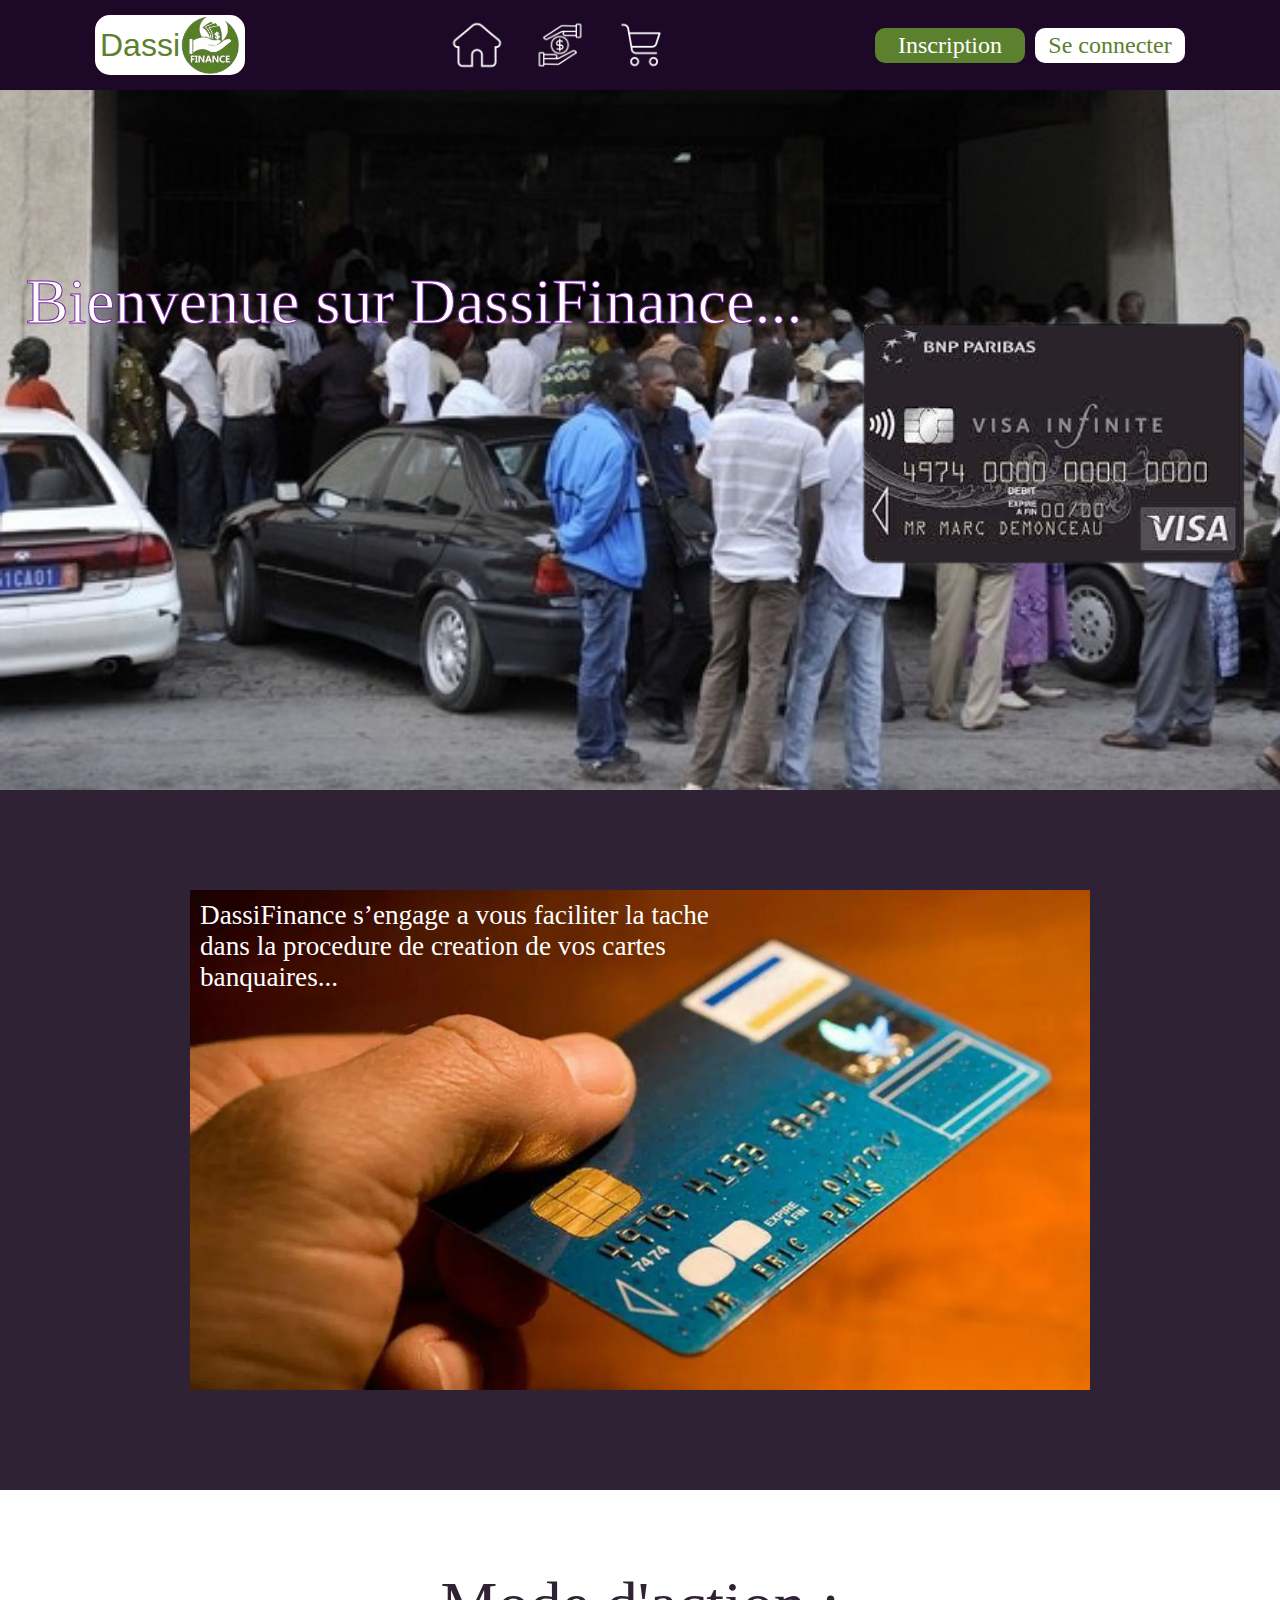
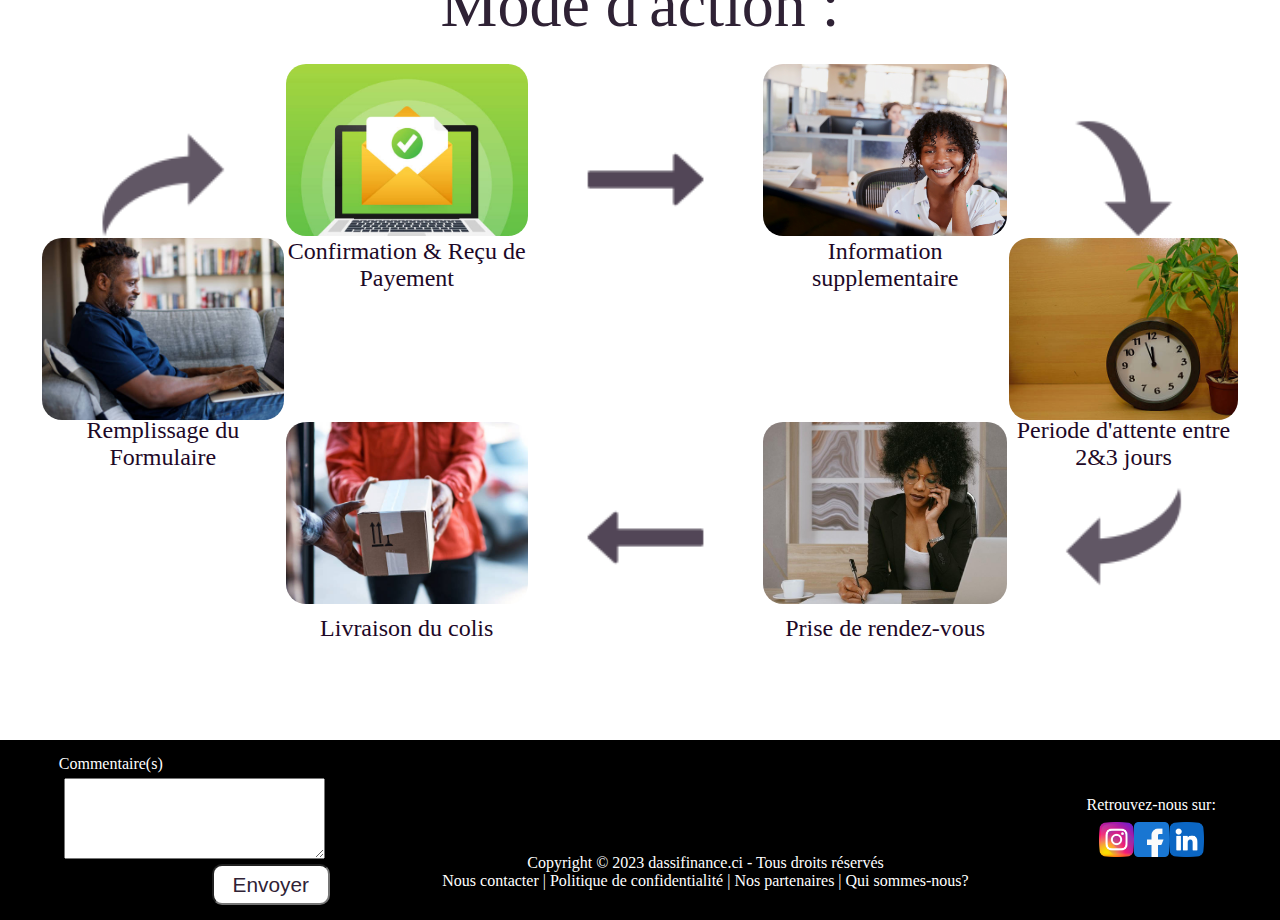
<file: index.html>
<!DOCTYPE html>
<html lang="en">
<head>
    <meta charset="UTF-8">
    <meta name="viewport" content="width=device-width, initial-scale=1.0">
    <link rel="stylesheet" href="./css/style.css">
    <script src="./js/name.js" defer></script>
    <title>Finance</title>
</head>
    <body>
        <header>
            <div class="head_fin">
                <div class="head_fin_namelg">
                    <div class="head_fin_name">Dassi</div>
                    <div class="head_fin_lg"></div>
                </div>
                <nav class="head_fin_menu">
                    <a href="./html/seconnecter.html">
                        <div class="head_fin_acc"></div>
                    </a>
                    <a href="./html/seconnecter.html">
                        <div class="head_fin_trans"></div>
                    </a>
                    <a href="./html/seconnecter.html">
                        <div class="head_fin_pani"></div>
                    </a>
                </nav>
                <div class="head_fin_connex">
                    <div class="head_fin_insc"><a href="./html/inscription.html" style="text-decoration: none; color: white;">Inscription</a></div>
                    <div class="head_fin_secon"><a href="./html/seconnecter.html" style="text-decoration: none; color: #5B812E;">Se connecter</a></div>
                </div>
            </div>
        </header>
        <main>
            <section>
                <div class="corpsgnr1">
                    <div class="corp1_acc">
                        <div class="corp1_acc_txt"><span class="corp1_acc_txt">Bienvenue sur DassiFinance...</span></div>
                        <div class="corp1_acc_imgcrd"></div>
                    </div>
                    <div class="corp2_acc">
                        <div class="corp2_acc_imgcrd">
                            <div class="corp2_acc_txt">DassiFinance s’engage a vous faciliter la tache dans la procedure de creation de vos cartes banquaires...</div>
                        </div>
                    </div>
                </div> 
            </section>
            <section>
                <div class="corpsgnr2">
                    <div class="corp3_acc">
                        <div class="corp3_acc_txt">Mode d'action : </div>
                        <div class="corp3_acc_cont">
                            <table class="corp3_acc_table">
                                <tr class="">
                                    <td class="corp3_acc_imgfldc"></td>
                                    <td class="corp3_acc_imgconfim"><span class="mdtxt1">Confirmation & Reçu de Payement</span></td>
                                    <td class="corp3_acc_imgfld"></td>
                                    <td class="corp3_acc_imginfsupp"><span class="mdtxt2" >Information supplementaire</span></td>
                                    <td class="corp3_acc_imgfldr"></td>
                                </tr>
                                <tr class="">
                                    <td class="corp3_acc_imgform"><span class="mdtxt3" >Remplissage du Formulaire</span></td>
                                    <td class="corp3_acc_img"></td>
                                    <td class="corp3_acc_img"></td>
                                    <td class="corp3_acc_img"></td>
                                    <td class="corp3_acc_imgcharg"><span class="mdtxt4" >Periode d'attente entre 2&3 jours</span></td>
                                </tr>
                                <tr class="">
                                    <td class="corp3_acc_img"></td>
                                    <td class="corp3_acc_imglvr"><span class="mdtxt5">Livraison du colis</span></td>
                                    <td class="corp3_acc_imgflg"></td>
                                    <td class="corp3_acc_imgrdv"><span class="mdtxt6">Prise de rendez-vous</span></td>
                                    <td class="corp3_acc_imgflgr"></td>
                                </tr>
                            </table>
                        </div>
                    </div>
                </div>
            </section>
        </main>
    </body>
    <footer>
        <div class="foot">
            <div class="foot_comm">
                <div class="foot_comm_txt">Commentaire(s)</div>
                <div class="foot_comm_cont">
                    <textarea class="comm_ind" name="" id="" cols="30" rows="5" style="margin: 5px;"></textarea>
                    <input class="comm_txtarea_ind" type="text" name="" value="Envoyer" id="" >
                </div>
            </div>
            <div class="foot_cop">
                <div class="foot_cop_txt1">Copyright © 2023 dassifinance.ci - Tous droits réservés</div>
                <div class="foot_cop_txt2">Nous contacter | Politique de  confidentialité | Nos partenaires | Qui sommes-nous?</div>
            </div>
            <div class="foot_rs">
                <div class="foot_rs_txt">Retrouvez-nous sur:</div>
                <div class="foot_rs_lg">
                    <div class="foot_rs_lg_inst"></div>
                    <div class="foot_rs_lg_fb"></div>
                    <div class="foot_rs_lg_in"></div>
                </div>
            </div>
        </div>
    </footer>
</html>
</file>
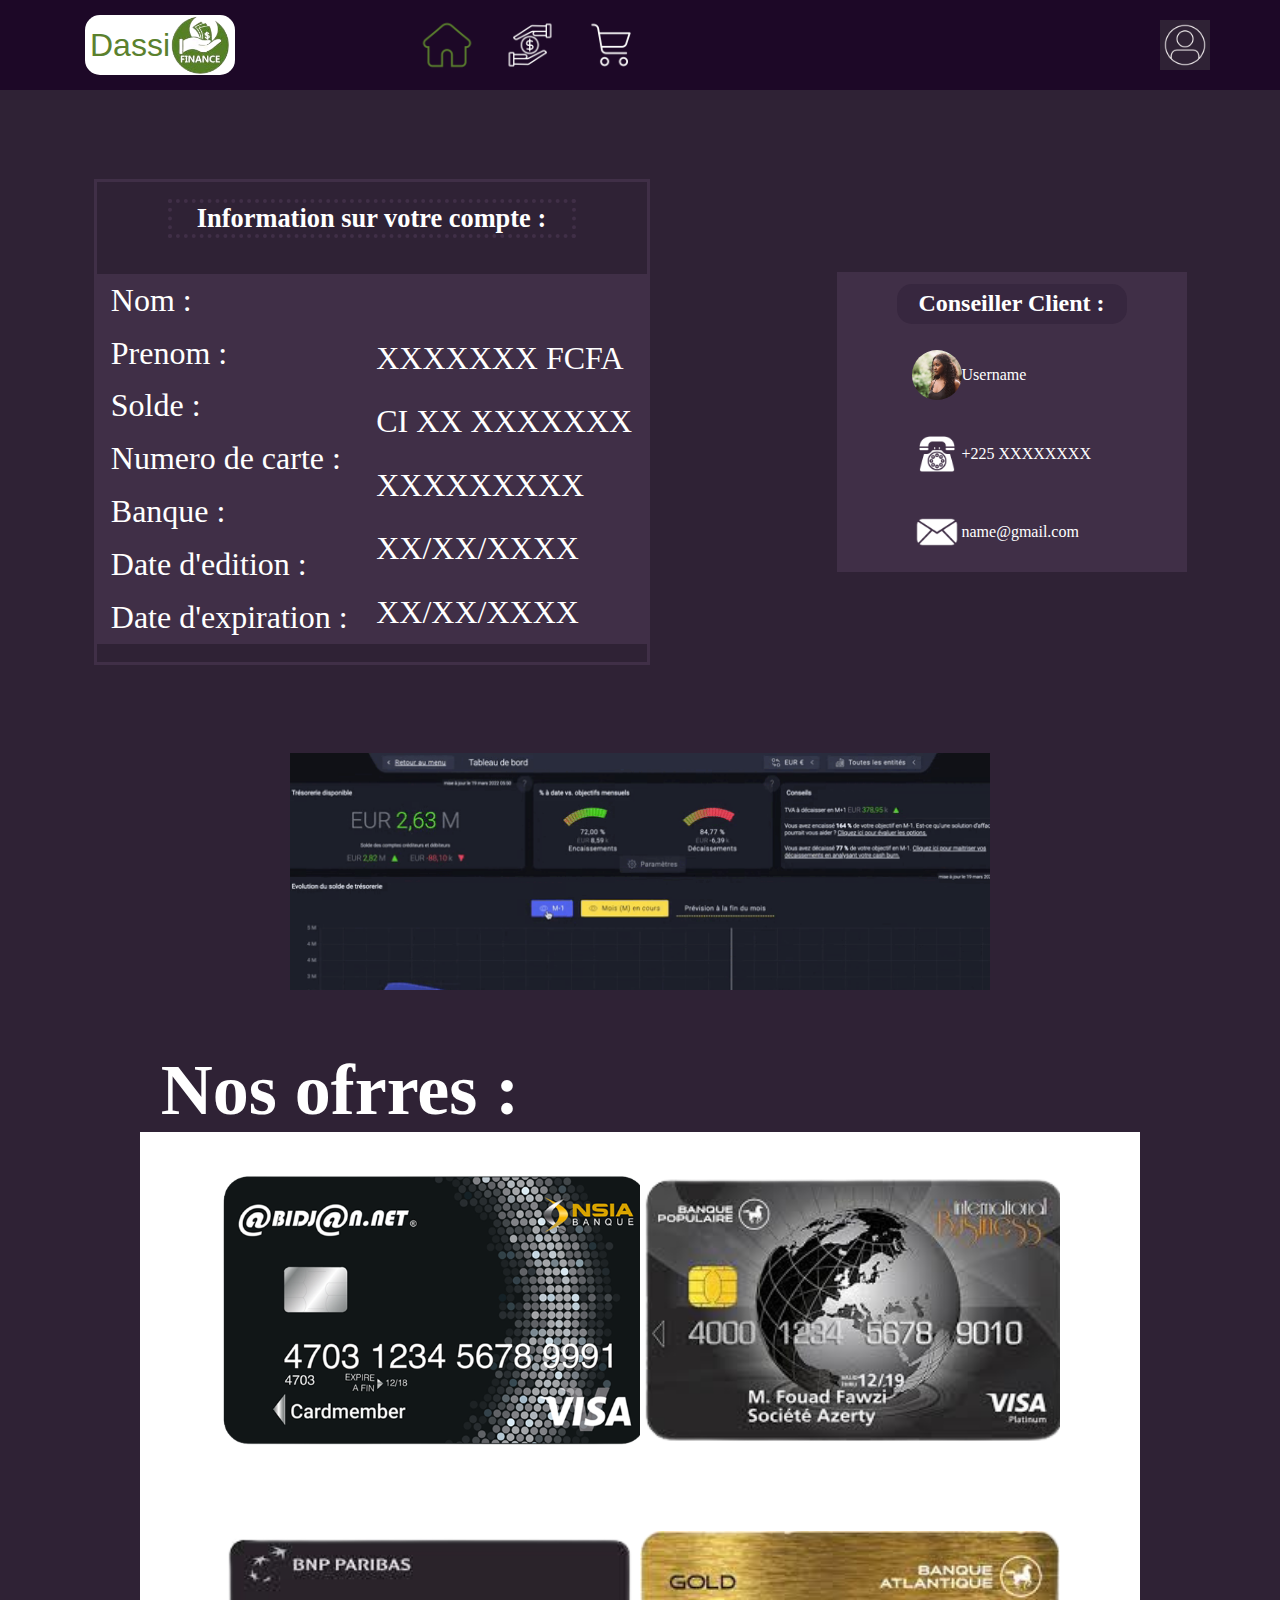
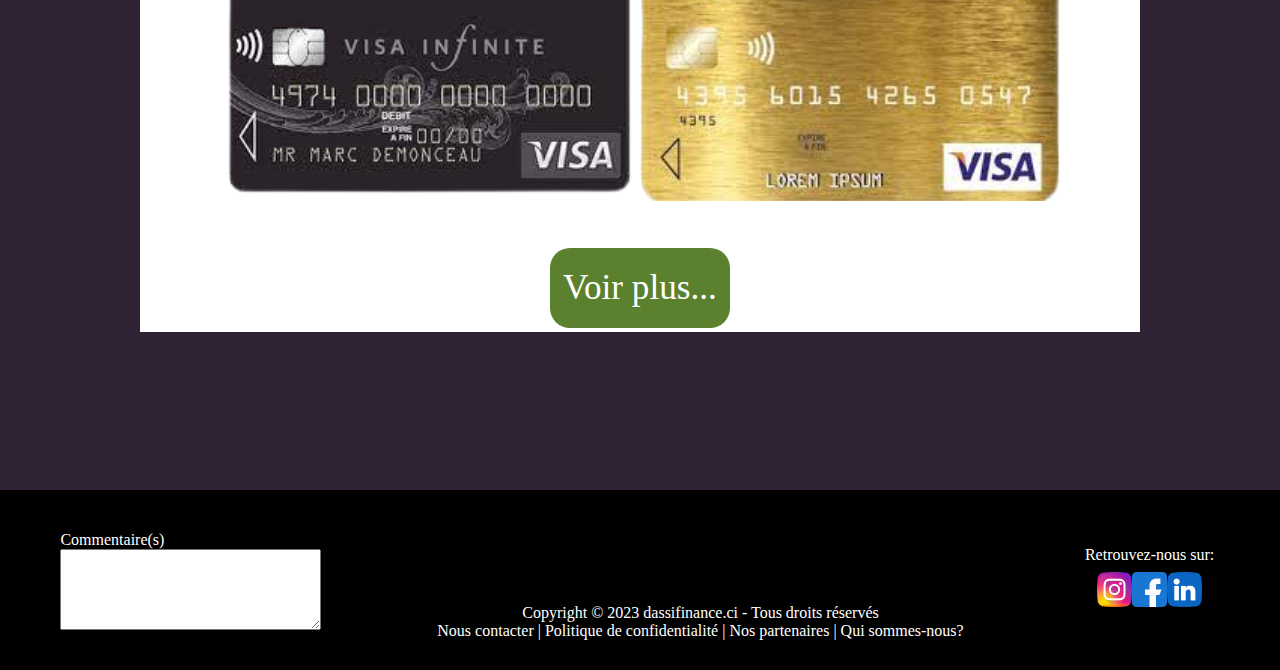
<file: html/accueil.html>
<!DOCTYPE html>
<html lang="en">
<head>
    <meta charset="UTF-8">
    <meta name="viewport" content="width=device-width, initial-scale=1.0">
    <link rel="stylesheet" href="./../css/style.css">
    <script src="./../js/affnom.js" defer></script>
    <title>Accueil</title>
</head>
    <body>
        <header>
            <div class="head_fin">
                <div class="head_fin_namelg">
                    <div class="head_fin_name">Dassi</div>
                    <div class="head_fin_lg"></div>
                </div>
                <nav class="head_fin_menu">
                    <a href="#">
                        <div class="head_fin_accselc"></div>
                    </a>
                    <a href="./transaction.html">
                        <div class="head_fin_trans"></div>
                    </a>
                    <a href="./panier.html">
                        <div class="head_fin_pani"></div>
                    </a>
                </nav>
                <span style="background-color: #2F2235; color: white; height: 50px; width: 50px; background-image: url('./../css/img/utilisateur\ \(1\).png'); background-size: cover; position: relative; left: 335px;"></span>
                <div class="head_fin_connex">
                    
                    <input type="checkbox" name="" id="pro" style="display: none;">
                    <label for="pro" class="nameuser"></label>
                    <div class="nameuser" ></div>
                    <div class="accprof">
                        <!-- <div class="accprof_cont">
                            <div class="accprof_lg_p"></div>
                            <div class="accprof_txtp">Profil</div>
                        </div> -->
                        <div class="accprof_cont">
                            <div class="accprof_lg_d"></div>
                            <a href="./../index.html" style="text-decoration: none; color: white;"><div class="accprof_txtd" >Deconnection</div></a>
                        </div>
                    </div>
                </div>
            </div>
        </header>
        <main class="mnacc" >
            
            <div class="">
                <div class="inf_part1_cont">
                    <div class="inf_part1">
                        <div class="inf_cont">
                            <div class="inf_cont_txt"><h2>Information sur votre compte :</h2></div>
                            <div class="inf_form">
                                <div class="inf_form_al">
                                    <p class="">Nom : </p>
                                    <p class="">Prenom : </p>
                                    <p class="">Solde : </p>
                                    <p class="">Numero de carte : </p>
                                    <p class="">Banque : </p>
                                    <p class="">Date d'edition : </p>
                                    <p class="">Date d'expiration : </p>
                                </div>
                                <div class="inf_form_al">
                                    <p class=""><span class="inf_nom"></span></p>
                                    <p class=""><span class="inf_prenom"></span></p>
                                    <p class=""><span class="">XXXXXXX FCFA</span></p>
                                    <p class=""><span class="">CI XX XXXXXXX</span></p>
                                    <p class=""><span class="">XXXXXXXXX</span></p>
                                    <p class=""><span class="">XX/XX/XXXX</span></p>
                                    <p class=""><span class="">XX/XX/XXXX</span></p>
                                </div>
                                
                            </div>
                        </div>
                        <div class="cscl_cont">
                            <div class="cscl_altxt">
                                <div class="cscl_txt">
                                    <h2 class="">Conseiller Client : </h2>
                                </div>
                            </div>
                            <div class="cscl_als">
                                <div class="cscl_al">
                                    <div class="">
                                        <div class="csclimg"></div>
                                    </div>
                                    <div>
                                        <div class="">Username</div>
                                    </div>
                                </div>
                            </div>
                            <div class="cscl_als">
                                <div class="cscl_al">
                                    <div class="">
                                        <div class="cscl_lgtel"></div>
                                    </div>
                                    <div>
                                        <div class="">+225 XXXXXXXX</div>
                                    </div>
                                </div>
                            </div>
                            <div class="cscl_als">
                                <div class="cscl_al">
                                    <div class="">
                                        <div class="cscl_lgmsg"></div>
                                    </div>
                                    <div>
                                        <div class="">name@gmail.com</div>
                                    </div>
                                </div>
                            </div>
                        </div>
                    </div>
                    <div class="inf_graph"></div>
                </div>
                <div class="inf_offr_cont">
                    <div class="inf_offr_txt_cont">
                        <h1 class="inf_offr_txt">Nos ofrres :</h1>
                    </div>
                    <div class="inf_cart">
                        <div class="inf_cont_crd">
                            <div class="inf_crd1"></div>
                            <div class="inf_crd2"></div>
                        </div>
                        <div class="inf_cont_crd">
                            <div class="inf_crd3"></div>
                            <div class="inf_crd4"></div>
                        </div>                        
                        <div class="inf_voir">
                            <a href="" class="inf_voirlien">Voir plus...</a>
                        </div>
                    </div>
                </div>
            </div>
        </main>
    </body>
    <footer>
        <div class="foot">
            <div class="foot_comm">
                <div class="foot_comm_txt">Commentaire(s)</div>
                <div class="foot_comm_cont">
                    <textarea name="" id="" cols="30" rows="5"></textarea>
                </div>
            </div>
            <div class="foot_cop">
                <div class="foot_cop_txt1">Copyright © 2023 dassifinance.ci - Tous droits réservés</div>
                <div class="foot_cop_txt2">Nous contacter | Politique de  confidentialité | Nos partenaires | Qui sommes-nous?</div>
            </div>
            <div class="foot_rs">
                <div class="foot_rs_txt">Retrouvez-nous sur:</div>
                <div class="foot_rs_lg">
                    <div class="foot_rs_lg_inst"></div>
                    <div class="foot_rs_lg_fb"></div>
                    <div class="foot_rs_lg_in"></div>
                </div>
            </div>
        </div>
    </footer>
</html>
</file>
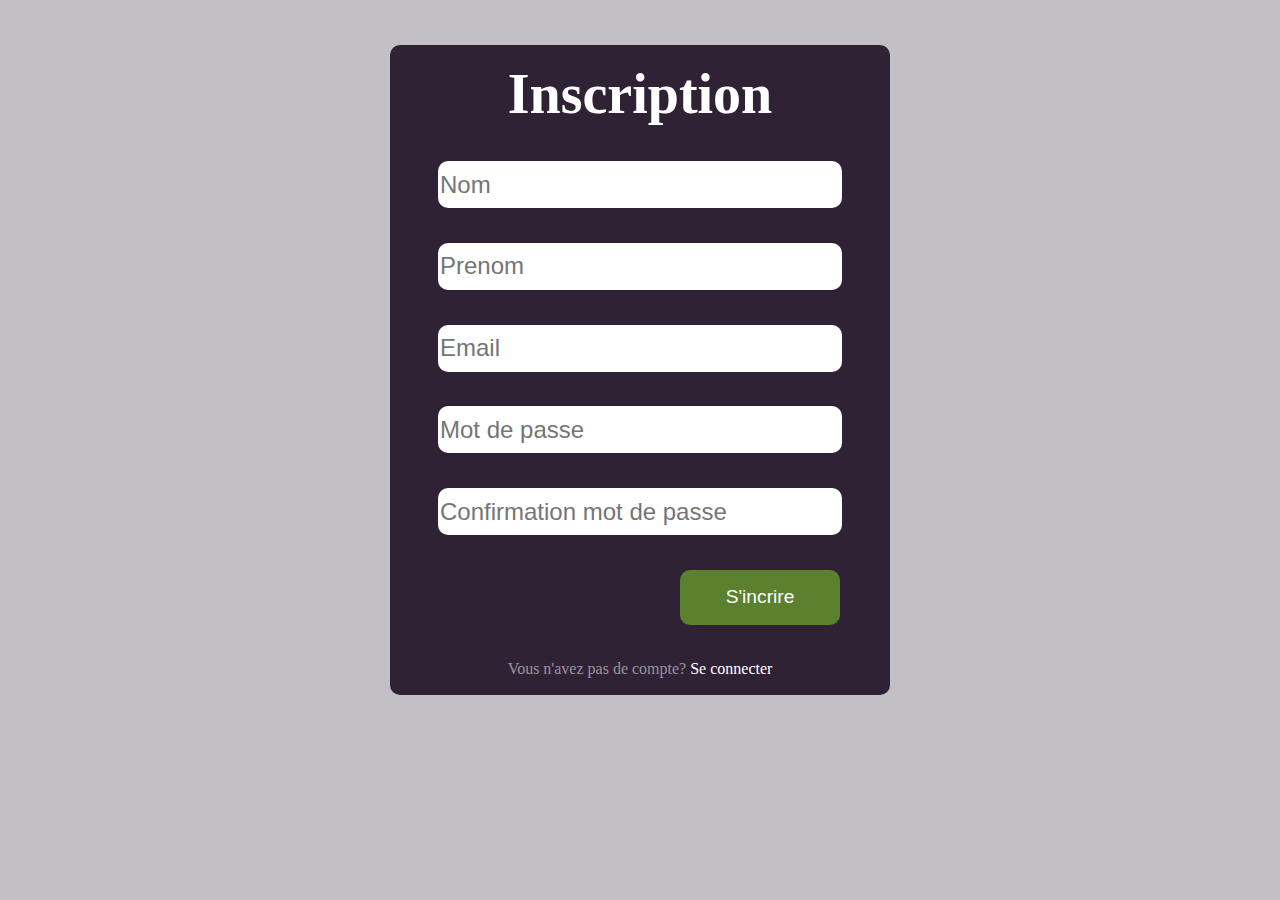
<file: html/inscription.html>
<!DOCTYPE html>
<html lang="en">
<head>
    <meta charset="UTF-8">
    <meta name="viewport" content="width=device-width, initial-scale=1.0">
    <link rel="stylesheet" href="./../css/style.css">
    <script src="./../js/inscription.js" defer></script>
    <title>Inscription</title>
</head>
<body class="bodinsc">
    <form action="" class="fminsc">
        <h1 class="insc_txt">Inscription</h1>
        <div class=""><input type="text" name="" id="nom" class="fminsc_txt_cont" placeholder="Nom" required></div>
        <div class=""><input type="text" name="" id="prenom" class="fminsc_txt_cont" placeholder="Prenom" required></div>
        <div class=""><input type="email" name="" id="email" class="fminsc_txt_cont" placeholder="Email" required></div>
        <div class=""><input type="password" name="" id="mtpss" class="fminsc_txt_cont" placeholder="Mot de passe" required></div>
        <div class=""><input type="password" name="" id="cmtpss" class="fminsc_txt_cont" placeholder="Confirmation mot de passe" required></div>
        <div class="btn_insc_cont">
            <input type="submit" class="btn_insc" id="btn_insc" value="S'incrire">
        </div>
        <div class="">
            <span class="fmseinsc_vstxt">Vous n'avez pas de compte? </span><a href="./seconnecter.html" style="text-decoration: none;"><span class="fmsinsc_secontxt">Se connecter</span></a>
        </div>
    </form>
</body>
</html>
</file>
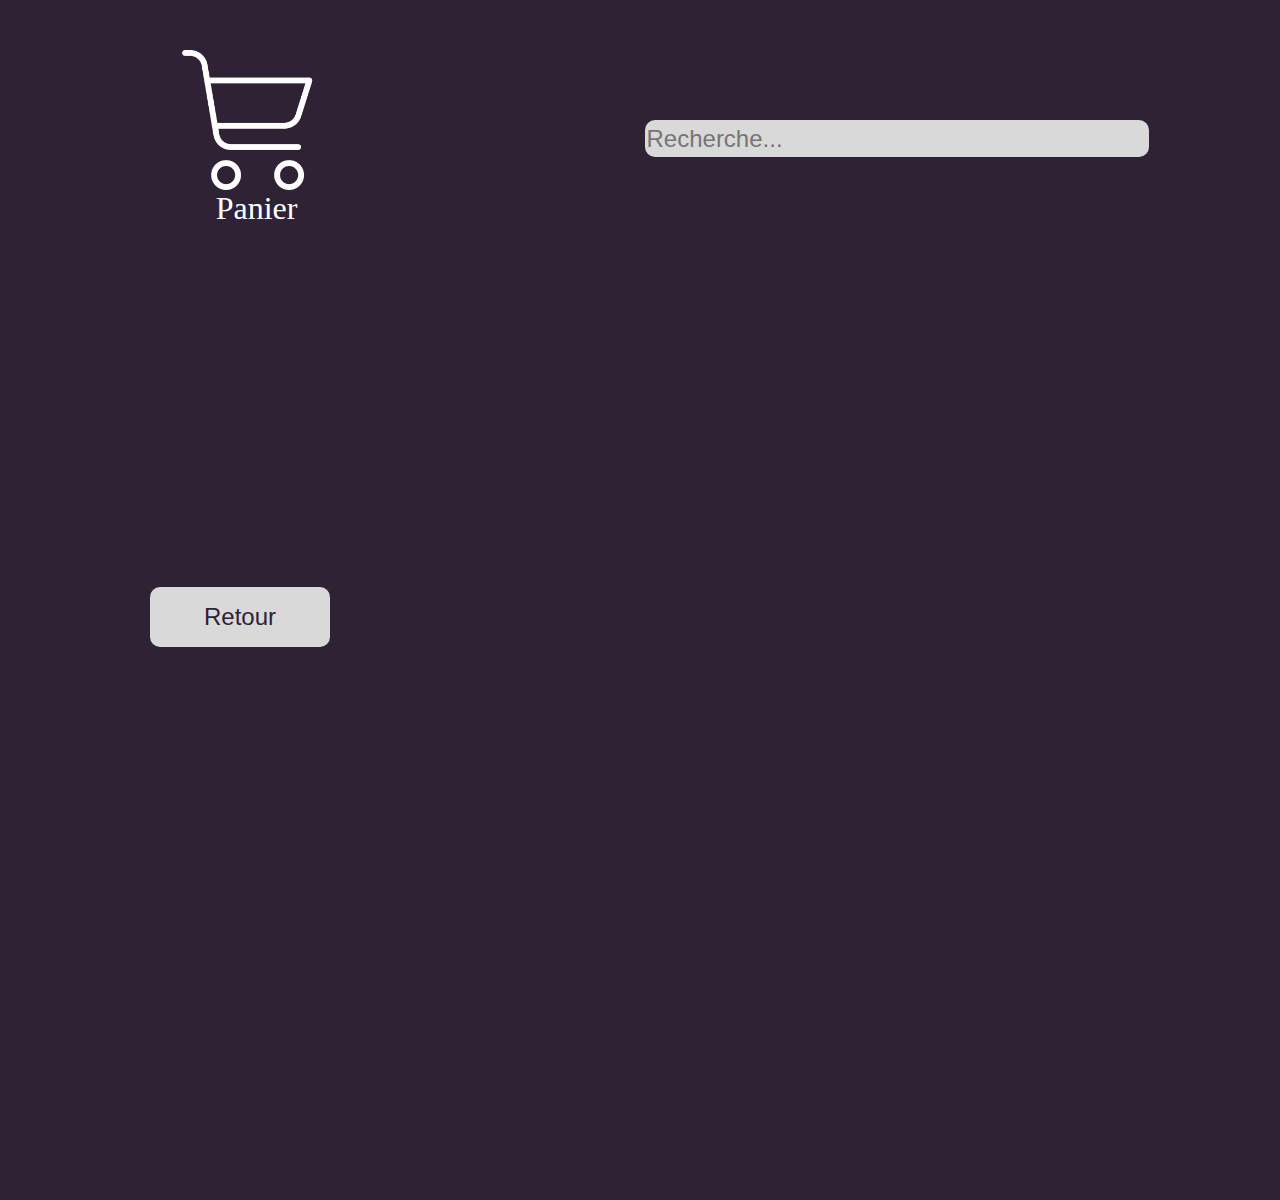
<file: html/panier.html>
<!DOCTYPE html>
<html lang="en">
<head>
    <meta charset="UTF-8">
    <meta http-equiv="X-UA-Compatible" content="IE=edge">
    <meta name="viewport" content="width=device-width, initial-scale=1.0">
    <link rel="stylesheet" href="./../css/style.css">
    <title>Panier</title>
</head>
<body>
    <section class="bod_panier">
        <div class="panier_cont">
            <div class="panier_alg">
                <div class="panier_contlgtxt">
                    <div class="panier_imglg"></div>
                    <p class="panier_txt">Panier</p>
                </div>
                <div class="">
                    <input type="text" name="" id="" style="height: 35px; width: 500px; border: none; border-radius: 10px; background-color: #D9D9D9; color: #2F2235; font-size: 1.5em; " placeholder="Recherche...">
                </div>
            </div>
            <div class="panier_btn_cont">
                <div class=""><a href="./accueil.html" style="text-decoration: none; "><button class="panier_btn" style="margin-left: 150px; margin-bottom: 30px; border: none;">Retour</button></a></div>
            </div>
        </div>
    </section>
</body>
</html>
</file>
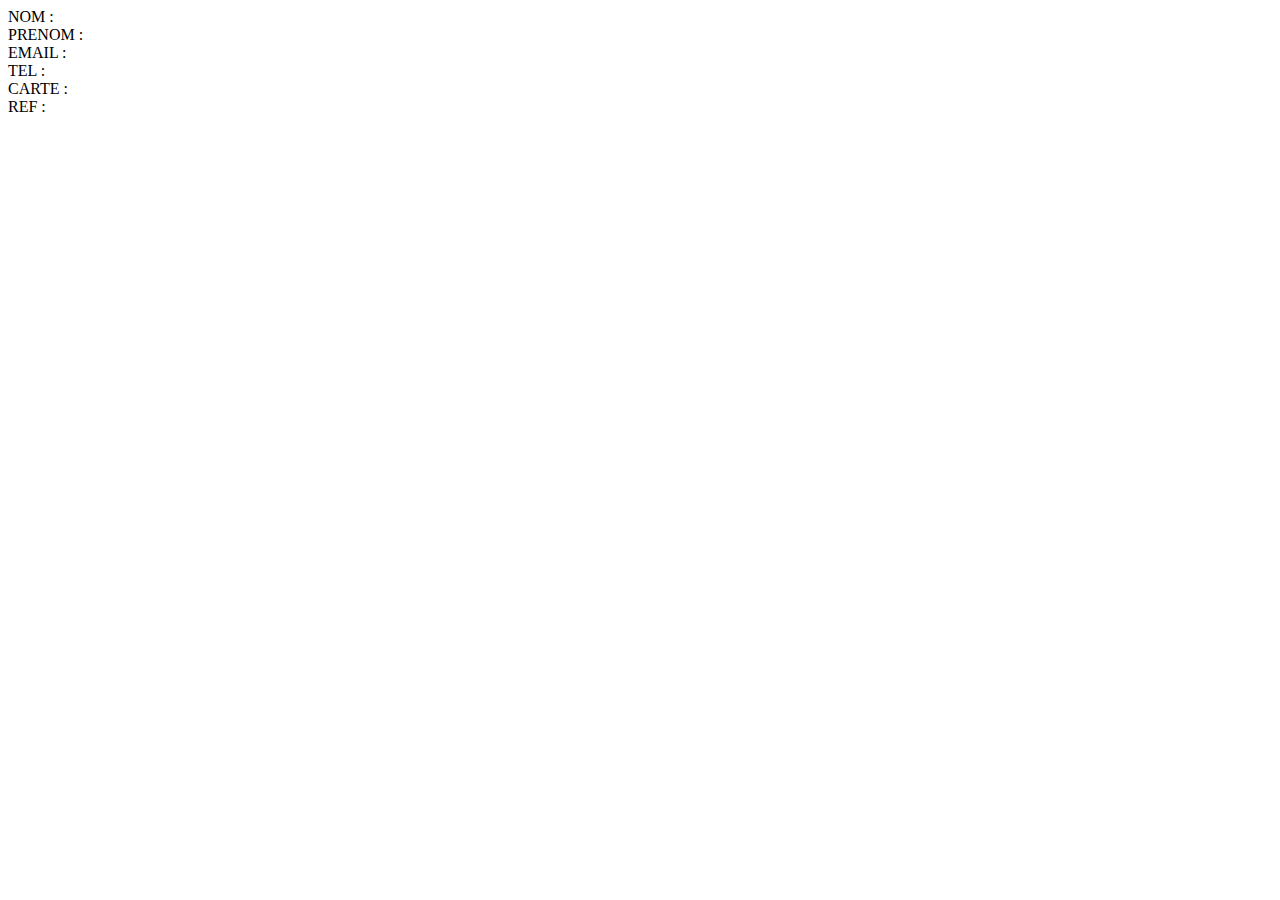
<file: html/recu.html>
<!DOCTYPE html>
<html lang="en">
<head>
    <meta charset="UTF-8">
    <meta http-equiv="X-UA-Compatible" content="IE=edge">
    <meta name="viewport" content="width=device-width, initial-scale=1.0">
    <script src="./../js/recu.js" defer></script>
    <title>Reçu de payement</title>
</head>
<body>
    <main>
        <div class="" style="">
            <div class="">NOM :</div>
            <div class="recu_nom"></div>
        </div>
        <div class="">
            <div class="">PRENOM :</div>
            <div class="recu_prenom"></div>
        </div>
        <div class="">
            <div class="">EMAIL :</div>
            <div class="recu_mail"></div>
        </div>
        <div class="">
            <div class="">TEL :</div>
            <div class="recu_tel"></div>
        </div>
        <div class="">
            <div class="">CARTE :</div>
            <div class="recu_carte"></div>
        </div>
        <div class="">
            <div class="">REF :</div>
            <div class="recu_ref"></div>
        </div>
    </main>
</body>
</html>
</file>
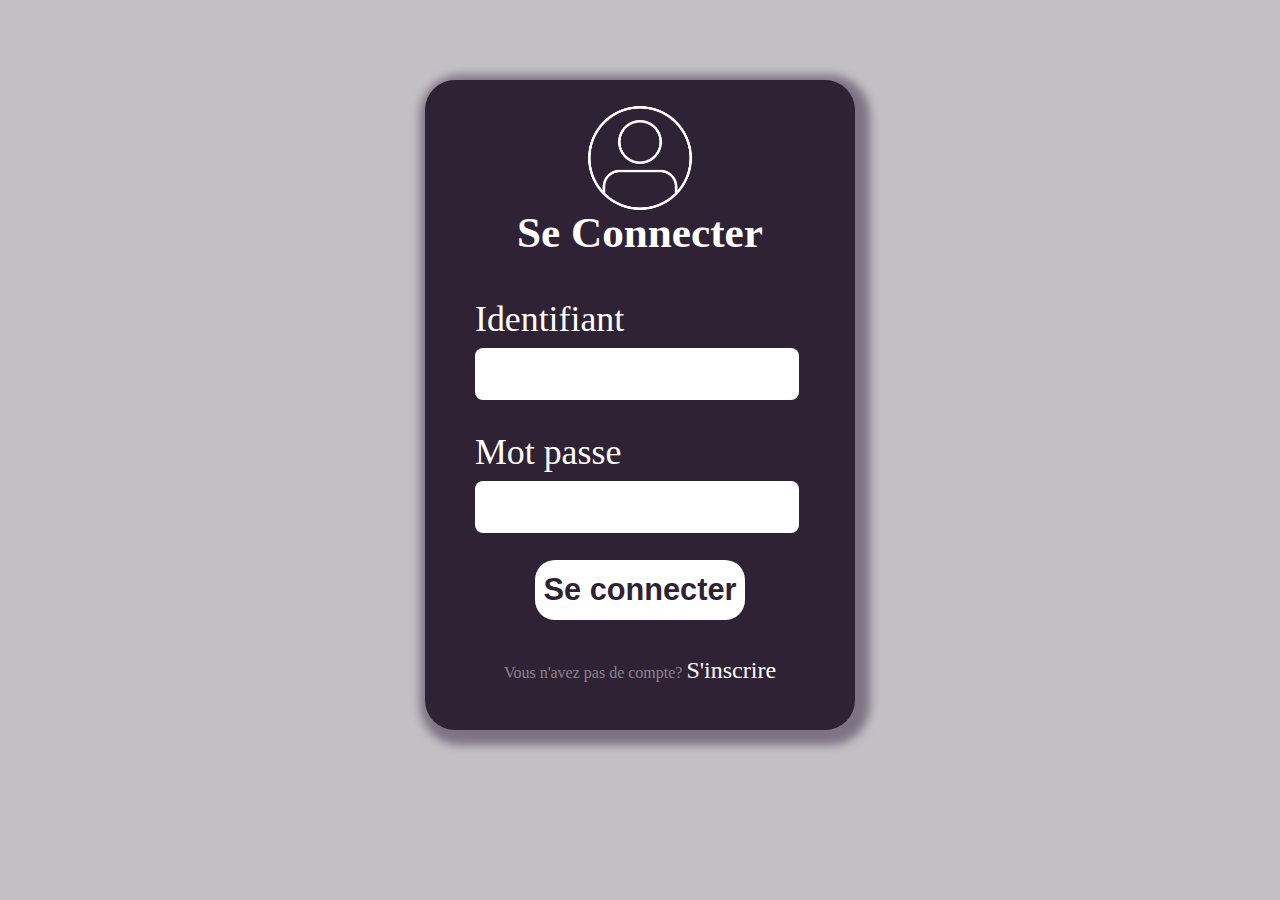
<file: html/seconnecter.html>
<!DOCTYPE html>
<html lang="en">
<head>
    <meta charset="UTF-8">
    <meta name="viewport" content="width=device-width, initial-scale=1.0">
    <link rel="stylesheet" href="./../css/style.css">
    <script src="./../js/seconnecter.js" defer></script>
    <title>Se connecter</title>
</head>
<body class="bodsecon">
    <form action="" class="fmsecon">
        <div class="fmsecon_cont">
            <div class="fmsecon_lguser_cont">
                <div class="fmsecon_lguser"></div>
            </div>
            <h1 class="fmsecon_txt">Se Connecter</h1>
        </div>
        <div class="fmsecon_cont_idmt">
            <div class="fmsecon_cont_idmt_sl">
                <p class=""><label for="" class="fmsecon_idmt" >Identifiant</label></p>
                <input type="email" class="fmsecon_cont_idmt1" id="idcx" >
            </div>
            <div class="fmsecon_cont_idmt_sl">
                <p class=""><label for="" class="fmsecon_idmt" >Mot passe</label></p>
                <input type="password" class="fmsecon_cont_idmt2" id="mtcx">
            </div>
            <div class="fmsecon_subm">
                <input type="submit" value="Se connecter" class="fmsecon_subm_" style="font-size: 1.2em; font-weight: bold; background-color: white; color: #2F2235; height: 60px; width: 210px; border-radius: 20px;">
            </div>
        </div>
        <div class="fmsecon_cont_vstxtsintxt">
            <span class="fmsecon_vstxt">Vous n'avez pas de compte? </span><a href="./inscription.html" style="text-decoration: none;"><span class="fmsecon_sintxt">S'inscrire</span></a>
        </div>
    </form>
</body>
</html>
</file>
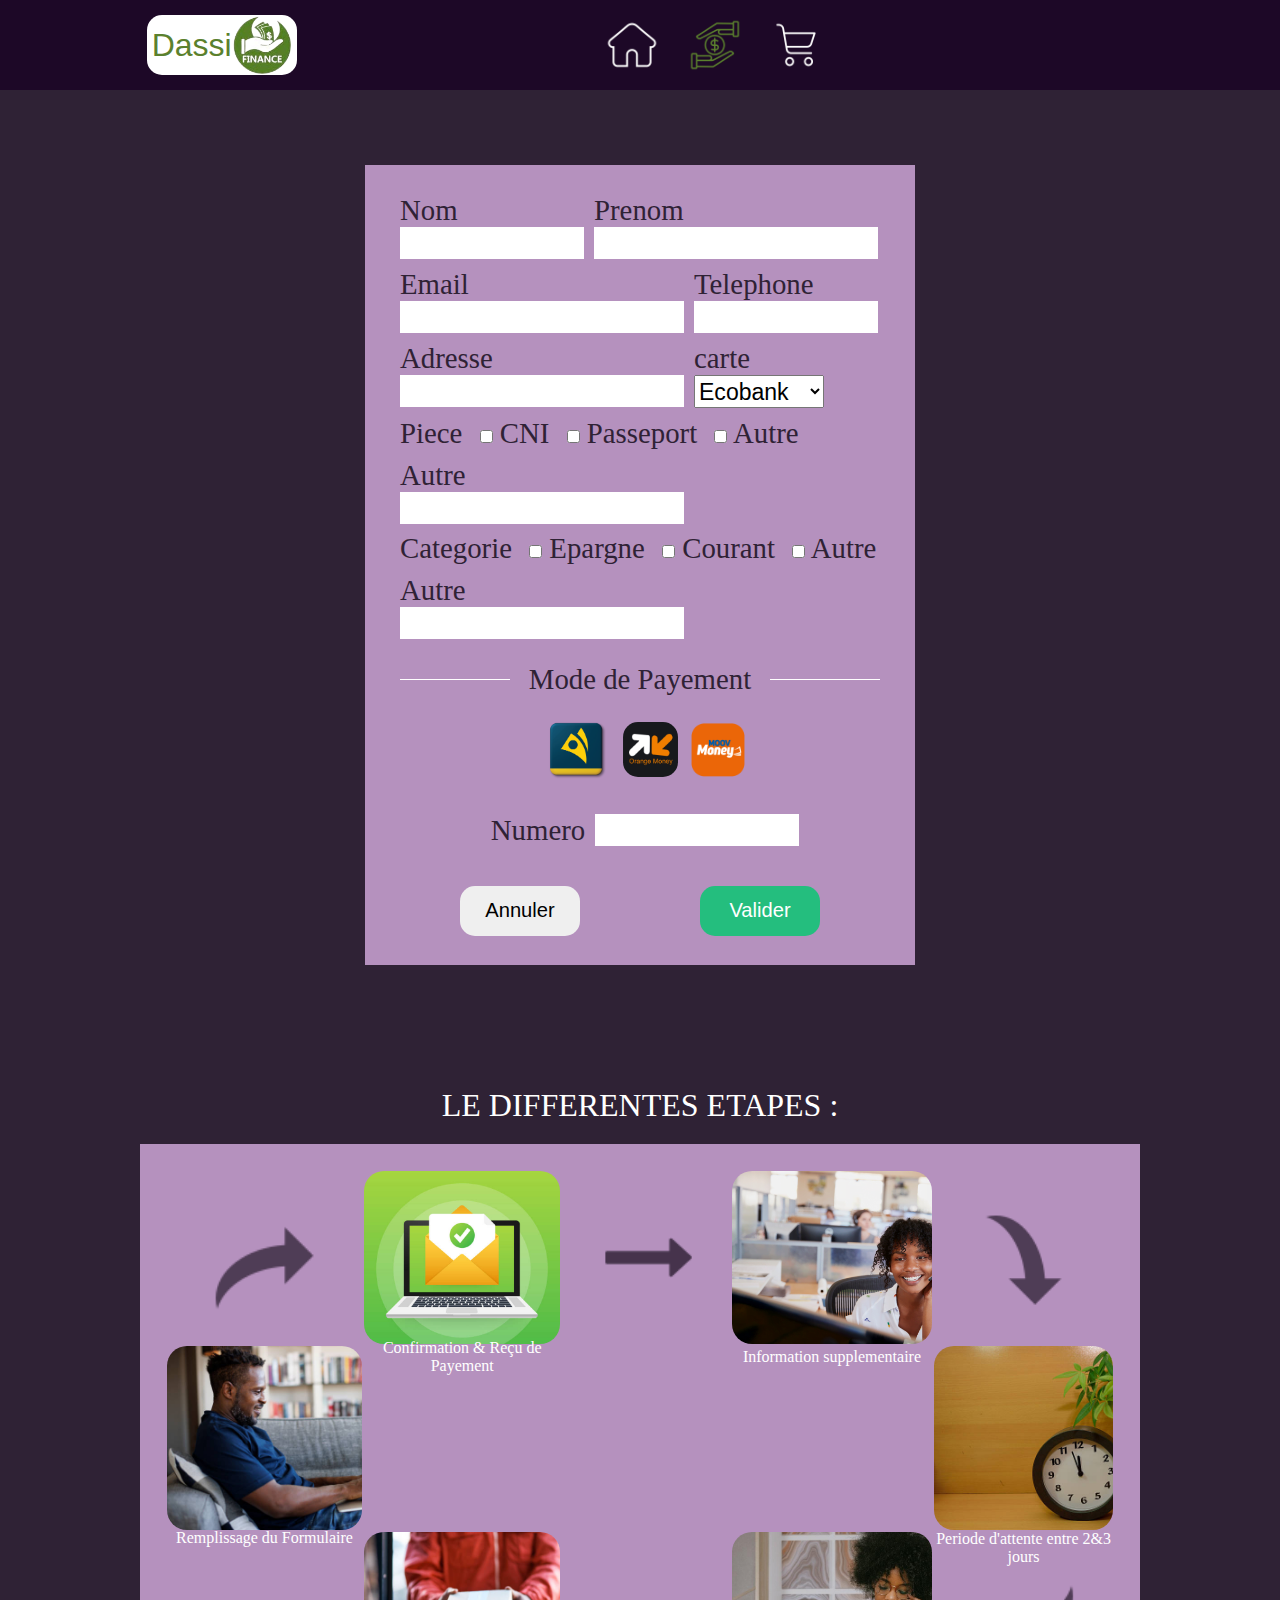
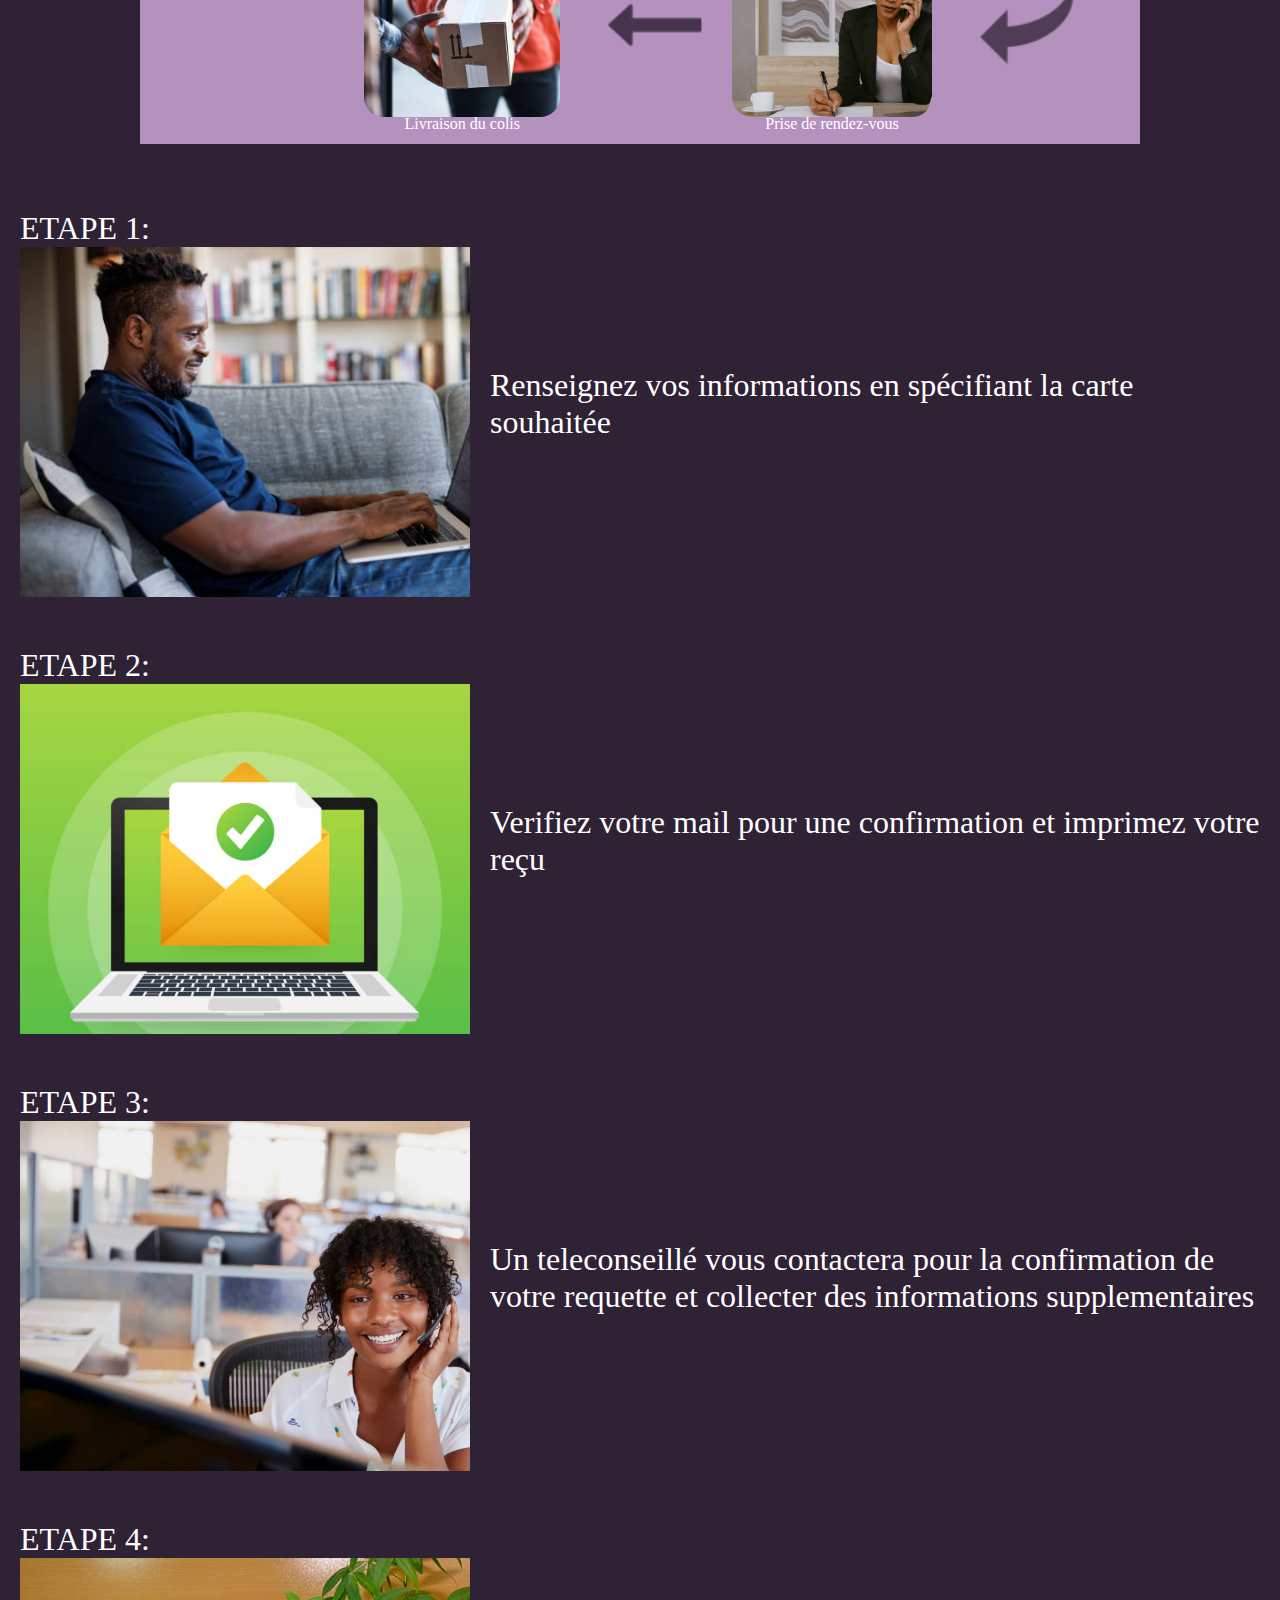
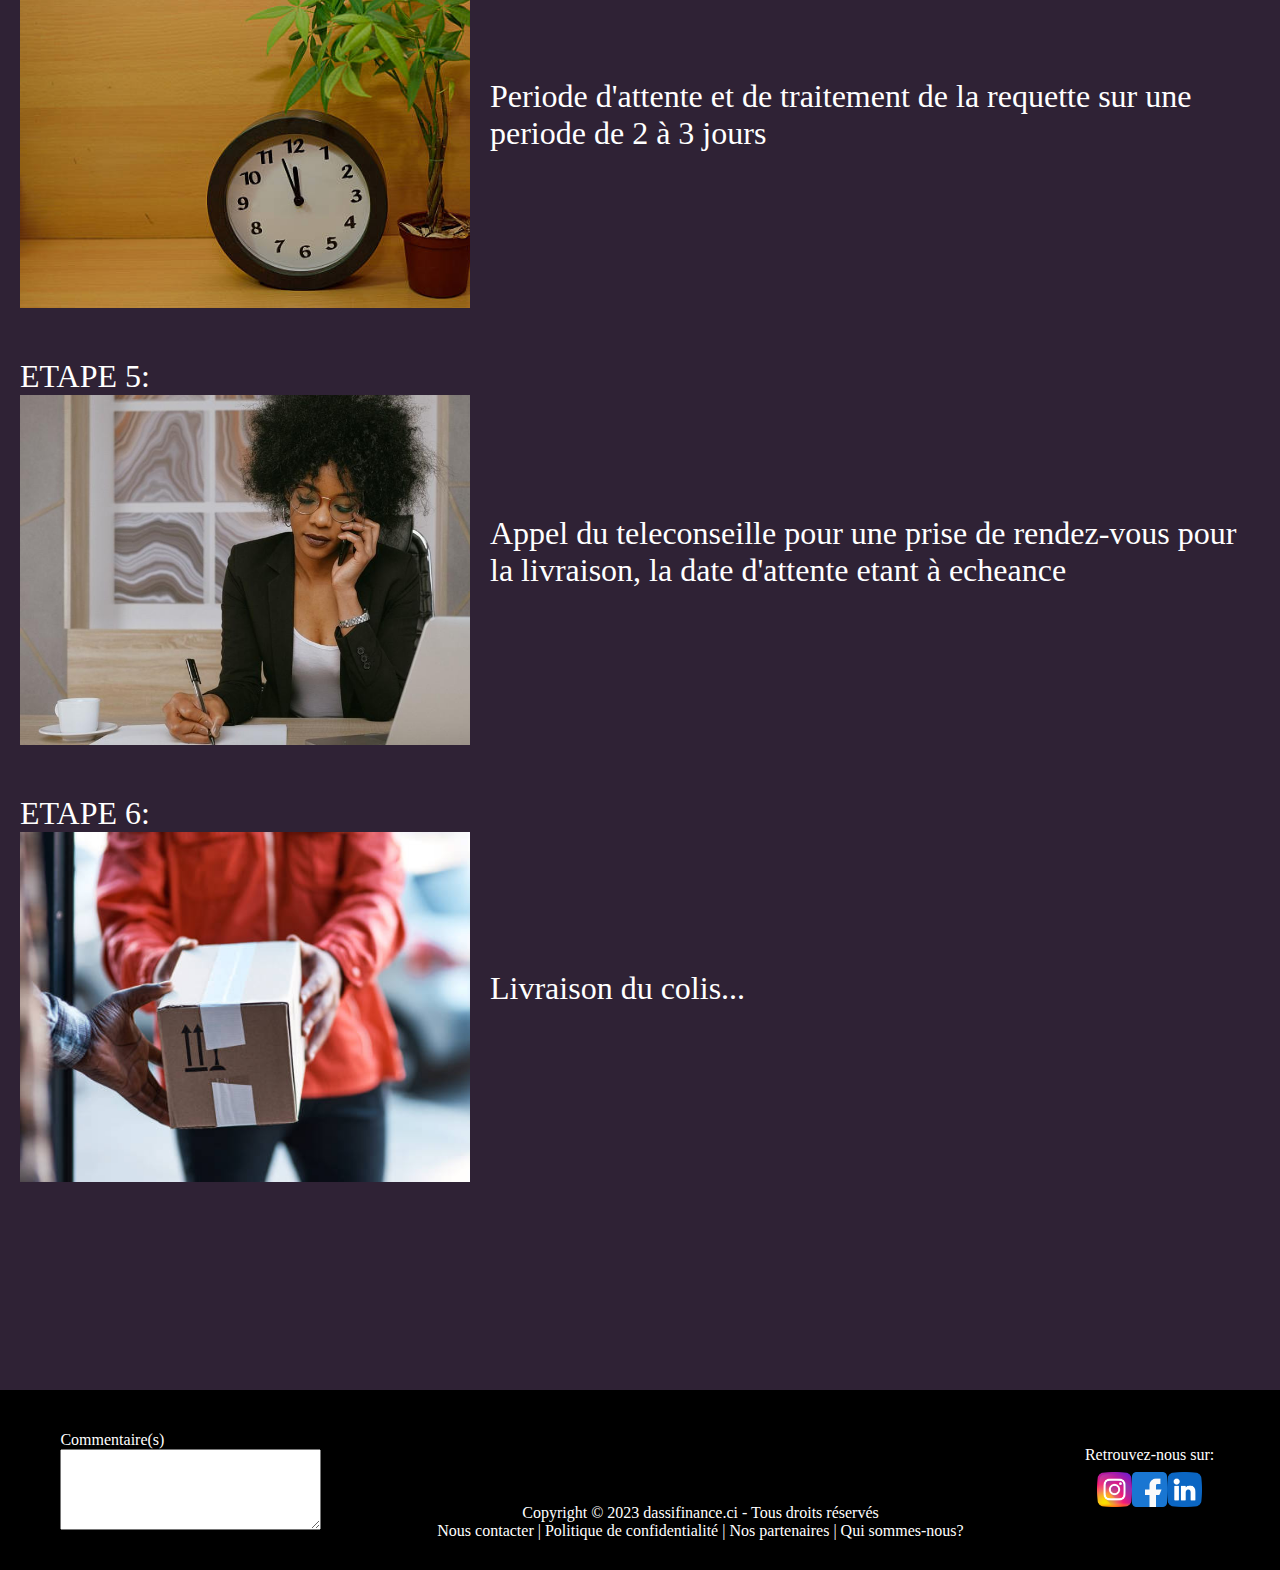
<file: html/transaction.html>
<!DOCTYPE html>
<html lang="en">
<head>
    <meta charset="UTF-8">
    <meta name="viewport" content="width=device-width, initial-scale=1.0">
    <link rel="stylesheet" href="./../css/style.css">
    <script src="./../js/affnom.js" defer></script>
    <title>Transaction</title>
</head>
    <body>
        <header>
            <div class="head_fin">
                <div class="head_fin_namelg">
                    <div class="head_fin_name">Dassi</div>
                    <div class="head_fin_lg"></div>
                </div>
                <nav class="head_fin_menu">
                    <a href="./accueil.html">
                        <div class="head_fin_acc"></div>
                    </a>
                    <a href="#">
                        <div class="head_fin_transselc"></div>
                    </a>
                    <a href="./panier.html">
                        <div class="head_fin_pani"></div>
                    </a>
                </nav>
                <div class="head_fin_connex">
                    <div class="nameuser"></div>
                </div>
            </div>
        </header>
        <main class="bod_trans">
            <div class="">
                <form action="" class="">
                    <div class="cont_trans_form">
                        <div class="trans_form_ps">
                            <div class="trans_form">
                                <div class="trans_form_ps1">
                                    <div class="trans_form_ps_labinp">
                                        <label for="trans_form_nom" id="" class="" >Nom</label>
                                        <input type="text" name="nom" id="trans_form_nom" class="" style="width: 180px; margin-right: 10px; border: none; height: 30px;">
                                    </div>
                                    <div class="trans_form_ps_labinp">
                                        <label for="trans_form_prenom" id="" class="">Prenom</label>
                                        <input type="text" name="prenom" id="trans_form_prenom" class="" style="width: 280px; border: none; height: 30px;">
                                    </div>
                                </div>
                                <div class="trans_form_ps1">
                                    <div class="trans_form_ps_labinp">
                                        <label for="" id="" class="">Email</label>
                                        <input type="text" name="" id="" class="" style="width: 280px; margin-right: 10px; border: none; height: 30px;"> 
                                    </div>
                                    <div class="trans_form_ps_labinp">
                                        <label for="" id="" class="">Telephone</label>
                                        <input type="text" name="" id="" class="" style="width: 180px; border: none; height: 30px;">
                                    </div>
                                </div>
                                <div class="trans_form_ps1">
                                    <div class="trans_form_ps_labinp">
                                        <label for="" id="" class="">Adresse</label>
                                        <input type="text" name="" id="" class="" style="width: 280px; margin-right: 10px; border: none; height: 30px;">
                                    </div>
                                    <div class="trans_form_ps_labinp">
                                        <label for="" id="" class="">carte</label>
                                        <select value="" id="" class="" style="height: 33px; width: 130px; font-size: 0.8em;">
                                            <option name="" id="" class="" style="">Ecobank</option>
                                            <option name="" id="" class="" style="">Nsia</option>
                                            <option name="" id="" class="" style="">SGBCI</option>
                                            <option name="" id="" class="" style="">Bridge Bank</option>
                                        </select>
                                    </div>
                                </div>
                                <div class="">
                                    <div class="">
                                        <label for="" id="" class="" style="margin-right: 10px;">Piece</label>
                                        <input type="checkbox" name="" id="" class="" >
                                        <label for="" id="" class="" style="margin-right: 10px;">CNI</label>
                                        <input type="checkbox" name="" id="" class="">
                                        <label for="" id="" class="" style="margin-right: 10px;">Passeport</label>
                                        <input type="checkbox" name="" id="" class="">
                                        <label for="" id="" class="">Autre</label>
                                    </div>
                                </div>
                                <div class="trans_form_ps_labinp">
                                    <label for="" id="" class="">Autre</label>
                                    <input type="text" name="" id="" class="" style="width: 280px; border: none; height: 30px;">
                                </div>
                                <div class="">
                                    <div class="">
                                        <label for="" id="" class="" style="margin-right: 10px;">Categorie</label>
                                        <input type="checkbox" name="" id="cat_eprg" class="">
                                        <label for="cat_eprg" id="" class="" style="margin-right: 10px;">Epargne</label>
                                        <input type="checkbox" name="" id="" class="">
                                        <label for="" id="" class="" style="margin-right: 10px;">Courant</label>
                                        <input type="checkbox" name="" id="" class="">
                                        <label for="" id="" class="">Autre</label>
                                    </div>
                                </div>
                                <div class="trans_form_ps_labinp">
                                    <label for="" id="" class="">Autre</label>
                                    <input type="text" name="" id="" class="" style="width: 280px; border: none; height: 30px; margin-bottom: 15px;">
                                </div>
                                <div class="trans_form_modpay_txt_cont">
                                    <div class="trans_form_modpay_txt">
                                        <span class="trans_form_modpay_txtil"></span>
                                            <div style="display: flex; justify-content: center; width: 250px;">Mode de Payement</div>
                                       <span class="trans_form_modpay_txtil"></span>
                                    </div>
                                </div>
                                <div class="trans_form_lgrs">
                                    <div class="trans_imgMTN"></div>
                                    <div class="trans_imgORG"></div>
                                    <div class="trans_imgMOOV"></div>
                                </div>
                                <div class="trans_form_modpay">
                                    <label for="" id="" class="" style="margin: 10px;">Numero</label>
                                    <input type="tel" name="" id="" class="" style="border: none; height: 30px; width: 200px;">
                                </div>
                                <div class="trans_form_btn">
                                    <input type="reset" name="" value="Annuler" id="" class="" style="height: 50px; width: 120px; border-radius: 15px; border: none; font-size: 0.7em;">
                                    <input type="submit" name="" value="Valider" id="" class="" style="height: 50px; width: 120px; border-radius: 15px; border: none; color: white; font-size: 0.7em; background-color: #24BE7E;">
                                </div>
                            </div>
                        </div>
                    </div>
                </form>
            </div>
            <div class="">
                <section>
                    <div class="trans_corpsgnr2">
                        <div class="corp3_acc">
                            <div class="trans_corp3_acc_txt">LE DIFFERENTES ETAPES : </div>
                            <div class="trans_corp3_acc_cont">
                                <table class="trans_corp3_acc_table">
                                    <tr class="">
                                        <td class="corp3_acc_imgfldc"></td>
                                        <td class="corp3_acc_imgconfim"><span style="position: relative; display: block; text-align: center; top: 100px">Confirmation & Reçu de Payement</span></td>
                                        <td class="corp3_acc_imgfld"></td>
                                        <td class="corp3_acc_imginfsupp"><span style="position: relative; top: 100px; display: block; text-align: center;">Information supplementaire</span></td>
                                        <td class="corp3_acc_imgfldr"></td>
                                    </tr>
                                    <tr class="">
                                        <td class="corp3_acc_imgform"><span style="position: relative; top: 100px; display: block; text-align: center;">Remplissage du Formulaire</span></td>
                                        <td class="corp3_acc_img"></td>
                                        <td class="corp3_acc_img"></td>
                                        <td class="corp3_acc_img"></td>
                                        <td class="corp3_acc_imgcharg"><span style="position: relative; top: 110px; display: block; text-align: center;">Periode d'attente entre 2&3 jours</span></td>
                                    </tr>
                                    <tr class="">
                                        <td class="corp3_acc_img"></td>
                                        <td class="corp3_acc_imglvr"><span style="position: relative; top: 100px; display: block; text-align: center;">Livraison du colis</span></td>
                                        <td class="corp3_acc_imgflg"></td>
                                        <td class="corp3_acc_imgrdv"><span style="position: relative; top: 100px; display: block; text-align: center;">Prise de rendez-vous</span></td>
                                        <td class="corp3_acc_imgflgr"></td>
                                    </tr>
                                </table>
                            </div>
                        </div>
                    </div>
                </section>
            </div>
            <div class="">
                <section class="trans_etp_detl">
                    <div class="trans_etp_cont">
                        <div class="trans_etp">
                            <div class="trans_etp_txt">ETAPE 1:</div>
                            <div class="trans_etp_img1"></div>
                        </div>
                        <div class="trans_etp_txtdesc">Renseignez vos informations en spécifiant la carte souhaitée</div>
                    </div>
                    <div class="trans_etp_cont">
                        <div class="trans_etp">
                            <div class="trans_etp_txt">ETAPE 2:</div>
                            <div class="trans_etp_img2"></div>
                        </div>
                        <div class="trans_etp_txtdesc">Verifiez votre mail pour une confirmation et imprimez votre reçu</div>
                    </div>
                    <div class="trans_etp_cont">
                        <div class="trans_etp">
                            <div class="trans_etp_txt">ETAPE 3:</div>
                            <div class="trans_etp_img3"></div>
                        </div>
                        <div class="trans_etp_txtdesc">Un teleconseillé vous contactera pour la confirmation de votre requette et collecter des informations supplementaires</div>
                    </div>
                    <div class="trans_etp_cont">
                        <div class="trans_etp">
                            <div class="trans_etp_txt">ETAPE 4:</div>
                            <div class="trans_etp_img4"></div>
                        </div>
                        <div class="trans_etp_txtdesc">Periode d'attente et de traitement de la requette sur une periode de 2 à 3 jours</div>
                    </div>
                    <div class="trans_etp_cont">
                        <div class="trans_etp">
                            <div class="trans_etp_txt">ETAPE 5:</div>
                            <div class="trans_etp_img5"></div>
                        </div>
                        <div class="trans_etp_txtdesc">Appel du teleconseille pour une prise de rendez-vous pour la livraison, la date d'attente etant à echeance</div>
                    </div>
                    <div class="trans_etp_cont">
                        <div class="trans_etp">
                            <div class="trans_etp_txt">ETAPE 6:</div>
                            <div class="trans_etp_img6"></div>
                        </div>
                        <div class="trans_etp_txtdesc">Livraison du colis...</div>
                    </div>
                </section>
            </div>
        </main>
    </body>
    <footer>
        <div class="foot">
            <div class="foot_comm">
                <div class="foot_comm_txt">Commentaire(s)</div>
                <div class="foot_comm_cont">
                    <textarea name="" id="" cols="30" rows="5"></textarea>
                </div>
            </div>
            <div class="foot_cop">
                <div class="foot_cop_txt1">Copyright © 2023 dassifinance.ci - Tous droits réservés</div>
                <div class="foot_cop_txt2">Nous contacter | Politique de  confidentialité | Nos partenaires | Qui sommes-nous?</div>
            </div>
            <div class="foot_rs">
                <div class="foot_rs_txt">Retrouvez-nous sur:</div>
                <div class="foot_rs_lg">
                    <div class="foot_rs_lg_inst"></div>
                    <div class="foot_rs_lg_fb"></div>
                    <div class="foot_rs_lg_in"></div>
                </div>
            </div>
        </div>
    </footer>
</html>
</file>
<file: css/style.css>
* {
    margin: 0;
}

body {
    margin: 0;
}

.head_fin {
    display: flex;
    justify-content: space-around;
    align-items: center;
    background-color: #1d0827;
    height: 90px;
}

.head_fin_namelg {
    background-color: white;
    border-radius: 15px;
    display: flex;
    justify-content: center;
    align-items: center;
    height: 60px;
    width: 150px;
}

.head_fin_name {
    color: #5B812E;
    font-size: 2em;
    font-family: 'Franklin Gothic Medium', 'Arial Narrow', Arial, sans-serif;
}

.head_fin_lg {
    background-image: url("./img/finance-logo1-removebg-preview.png");
    background-size: cover;
    height: 60px;
    width: 60px;
}

.head_fin_menu {
    display: flex;
    justify-content: space-around;
    width: 250px;

}

.head_fin_acc {

    background-image: url("./img/bouton-daccueil.png");
    background-size: cover;
    height: 60px;
    width: 60px;
}

.head_fin_acc:hover {
    border-bottom: 2px solid #5B812E;
}

.head_fin_trans {

    background-image: url("./img/transaction\ \(1\).png");
    background-size: cover;
    height: 60px;
    width: 60px;
}

.head_fin_trans:hover {
    border-bottom: 2px solid #5B812E;
}

.head_fin_pani {
    background-image: url("./img/panieracc.png");
    background-size: cover;
    height: 60px;
    width: 60px;
}

.head_fin_pani:hover {
    border-bottom: 2px solid #5B812E;
}

.head_fin_connex {
    display: flex;

}

.head_fin_insc {

    display: flex;
    justify-content: center;
    align-items: center;
    border-radius: 10px;
    margin-right: 10px;
    background-color: #5B812E;
    font-size: 1.5em;
    color: white;
    height: 35px;
    width: 150px;
}

.head_fin_secon {

    display: flex;
    justify-content: center;
    align-items: center;
    border-radius: 10px;
    background-color: white;
    font-size: 1.5em;
    color: #579709;
    height: 35px;
    width: 150px;
}

.corpsgnr1 {
    height: 1400px;
    background-color: #2F2235;
}

.corp1_acc {
    display: flex;
    justify-content: space-around;
    align-items: center;
    height: 700px;
    background-image: url("./img/610x\ \(4\)\(117\).jpeg");
    background-size: cover;
}

.corp1_acc_txt {
    -webkit-text-stroke: 1px #7a24a2;
    color: #FFFFFF;
    height: 350px;
    font-size: 2em;
}

.corp1_acc_imgcrd {
    height: 250px;
    width: 400px;
    background-image: url("./img/crdinf-removebg-preview.png");
    background-size: cover;
}

.corp2_acc {
    display: flex;
    justify-content: center;
    align-items: center;
    height: 700px;
}

.corp2_acc_imgcrd {
    background-image: url("./img/cb-relief-frontpic.webp");
    background-size: cover;
    height: 500px;
    width: 900px;
}

.corp2_acc_txt {
    color: white;
    width: 550px;
    font-size: 1.7em;
    margin: 10px;
}

.corpsgnr2 {
    display: flex;
    flex-direction: column;
    justify-content: center;
    align-items: center;
    height: 850px;
    background-color: white;
}

.corp3_acc {
    display: flex;
    flex-direction: column;
    justify-content: center;
    align-items: center;
    height: 750px;
    width: 1200px;
}

.corp3_acc_txt {
    color: #2F2235;
    font-size: 4em;
    margin-bottom: 20px;
}

.corp3_acc_cont {
    height: 600px;
    font-size: 1.5em;
    color: #1d0827;
}

.corp3_acc_img {
    height: 180px;
    width: 250px;
}

.mdtxt1 {
    position: relative;
    display: block;
    text-align: center;
    top: 115px;
}

.mdtxt2 {
    position: relative;
    display: block;
    text-align: center;
    top: 115px;
}

.mdtxt3 {
    position: relative;
    display: block;
    text-align: center;
    top: 115px;
}

.mdtxt4 {
    position: relative;
    display: block;
    text-align: center;
    top: 115px;
}

.mdtxt5 {
    position: relative;
    display: block;
    text-align: center;
    top: 115px;
}

.mdtxt6 {
    position: relative;
    display: block;
    text-align: center;
    top: 115px;
}

.corp3_acc_imgfldc {
    background-image: url("./img/fleche-vers-le-bas-courbe\ \(2\).png");
    background-size: cover;
}

.corp3_acc_imgconfim {
    background-image: url("./img/imgconfmail.jpeg");
    background-size: cover;
    border-radius: 20px;
}

.corp3_acc_imgfld {
    background-image: url("./img/longue-fleche-pointant-vers-la-droite.png");
    background-size: cover;
}

.corp3_acc_imginfsupp {
    background-image: url("./img/Call-Centers-Africa-1024x667.png");
    background-size: cover;
    border-radius: 20px;
}

.corp3_acc_imgfldr {
    height: 170px;
    width: 240px;
    background-image: url("./img/fleche-vers-le-bas-courbe.png");
    background-size: cover;
}

.corp3_acc_imgform {
    background-image: url("./img/imgform.jpeg");
    background-size: cover;
    border-radius: 20px;
}

.corp3_acc_imgcharg {
    background-image: url("./img/imgatt.jpeg");
    background-size: cover;
    border-radius: 20px;
}

.corp3_acc_imglvr {
    background-image: url("./img/imglvr.jpeg");
    background-size: cover;
    border-radius: 20px;
}

.corp3_acc_imgflg {
    background-image: url("./img/longue-fleche-pointant-vers-la-droite\ \(1\).png");
    background-size: cover;
}

.corp3_acc_imgrdv {
    background-image: url("./img/importance-prise-rdv-efficace-entreprise.jpeg");
    background-size: cover;
    border-radius: 20px;
}

.corp3_acc_imgflgr {
    background-image: url("./img/fleche-vers-le-bas-courbe\ \(1\).png");
    background-size: cover;
}

.foot {
    display: flex;
    justify-content: space-around;
    align-items: center;
    background-color: black;
    height: 180px;
}

.foot_comm {
    padding: 5px;
}

.foot_comm_txt {
    color: white;
}

.foot_comm_cont {
    display: flex;
    flex-direction: column;
    align-items: flex-end;
}

.comm_txtarea_ind {
    color: #2F2235;
    height: 35px;
    width: 110px;
    text-align: center;
    border-radius: 10px;
    font-size: 1.3em;
}

.foot_cop {
    display: flex;
    flex-direction: column;
    justify-content: end;
    align-items: center;
    color: white;
    height: 120px;
}

.foot_rs_txt {
    color: white;
}

.foot_rs {
    display: flex;
    flex-direction: column;
    align-items: center;
}

.foot_rs_lg {
    display: flex;
    justify-content: center;
    align-items: center;
    width: 150px;
    height: 50px;
}

.foot_rs_lg_inst {
    background-image: url("./img/instagram\ \(1\).png");
    background-size: cover;
    height: 35px;
    width: 35px;
}

.foot_rs_lg_fb {
    background-image: url("./img/facebook\ \(1\).png");
    background-size: cover;
    height: 35px;
    width: 35px;
}

.foot_rs_lg_in {
    background-image: url("./img/linkedin.png");
    background-size: cover;
    height: 35px;
    width: 35px;
}

@media screen and (max-width: 700px) {
    .head_fin {
        height: 40px;
    }

    .head_fin_namelg {
        border-radius: 7px;
        height: 22px;
        width: 45px;
    }

    .head_fin_name {
        font-size: 0.5em;
        /* width: 100px;
        height: 20px; */
    }

    .head_fin_lg {
        background-image: url("./img/finance-logo1-removebg-preview.png");
        background-size: cover;

        height: 20px;
        width: 20px;
    }

    .head_fin_menu {

        width: 130px;
    }

    .head_fin_acc {
        background-image: url("./img/bouton-daccueil.png");
        background-size: cover;
        height: 20px;
        width: 20px;
    }

    .head_fin_acc:hover {
        border-bottom: 2px solid #5B812E;
    }

    .head_fin_trans {

        background-image: url("./img/transaction\ \(1\).png");
        background-size: cover;
        height: 20px;
        width: 20px;
    }

    .head_fin_trans:hover {
        border-bottom: 2px solid #5B812E;
    }

    .head_fin_pani {
        background-image: url("./img/panieracc.png");
        background-size: cover;
        height: 20px;
        width: 20px;
    }

    .head_fin_pani:hover {
        border-bottom: 2px solid #5B812E;
    }

    .head_fin_connex {}

    .head_fin_insc {
        font-size: 0.5em;
        border-radius: 5px;
        height: 20px;
        width: 50px;
    }

    .head_fin_secon {
        font-size: 0.5em;
        border-radius: 5px;
        height: 20px;
        width: 50px;
    }

    .corpsgnr1 {
        height: 650px;

    }

    .corp1_acc {

        display: flex;
        align-items: flex-start;
        height: 300px;
    }

    .corp1_acc_txt {

        -webkit-text-stroke: 0px;
        height: 50px;
        font-size: 1.2em;
        margin-top: 20px;
    }

    .corp1_acc_imgcrd {
        display: none;
    }

    .corp2_acc {
        height: 300px;
    }

    .corp2_acc_imgcrd {
        background-image: url("./img/cb-relief-frontpic.webp");
        background-size: cover;
        height: 180px;
        width: 280px;
    }

    .corp2_acc_txt {

        width: 180px;
        font-size: 0.6em;
        margin: 10px;
    }

    .corpsgnr2 {

        height: 350px;
    }

    .corp3_acc {

        height: 300px;
        width: 300px;
    }

    .corp3_acc_txt {
        font-size: 1.8em;

    }

    .corp3_acc_cont {

        height: 600px;
        font-size: 0.7em;
    }

    .mdtxt1 {
        position: relative;
        display: block;
        text-align: center;
        font-size: 0.7em;
        top: 45px;
        width: 50px;
    }

    .mdtxt2 {
        position: relative;
        display: block;
        text-align: center;
        font-size: 0.7em;
        top: 45px;
        width: 50px;
    }

    .mdtxt3 {
        position: relative;
        display: block;
        text-align: center;
        font-size: 0.7em;
        top: 45px;
        width: 50px;
    }

    .mdtxt4 {
        position: relative;
        display: block;
        text-align: center;
        font-size: 0.7em;
        top: 45px;
        width: 50px;
    }

    .mdtxt5 {
        position: relative;
        display: block;
        text-align: center;
        font-size: 0.7em;
        top: 45px;
        width: 50px;
    }

    .mdtxt6 {
        position: relative;
        display: block;
        text-align: center;
        font-size: 0.7em;
        top: 45px;
        width: 50px;
    }

    .corp3_acc_img {

        height: 55px;
        width: 55px;
    }

    .corp3_acc_imgfldc {

        height: 55px;
        width: 55px;
    }

    .corp3_acc_imgconfim {
        border: 2px solid #2F2235;
        height: 55px;
        width: 55px;
    }

    .corp3_acc_imgfld {
        height: 55px;
        width: 55px;
    }

    .corp3_acc_imginfsupp {
        border: 2px solid #2F2235;
        height: 55px;
        width: 55px;
    }

    .corp3_acc_imgfldr {
        height: 55px;
        width: 55px;
    }

    .corp3_acc_imgform {
        border: 2px solid #2F2235;
        height: 55px;
        width: 55px;
    }

    .corp3_acc_imgcharg {
        border: 2px solid #2F2235;
        height: 55px;
        width: 55px;
    }

    .corp3_acc_imglvr {
        border: 2px solid #2F2235;
        height: 55px;
        width: 55px;
    }

    .corp3_acc_imgflg {
        height: 55px;
        width: 55px;
    }

    .corp3_acc_imgrdv {
        border: 2px solid #2F2235;
        height: 55px;
        width: 55px;
    }

    .corp3_acc_imgflgr {
        height: 55px;
        width: 55px;
    }

    .foot {

        height: 150px;
        font-size: 0.5em;
    }

    .foot_comm {
        display: flex;
        flex-direction: column;
        align-items: flex-start;
        width: 100px;
        padding: 5px;
    }

    .foot_comm_txt {
        color: white;
    }

    .foot_comm_cont {

        display: flex;
        flex-direction: column;
        align-items: flex-end;
    }

    .comm_ind {
        height: 30px;
        width: 100px;

    }

    .comm_txtarea_ind {
        color: #2F2235;
        border: #1d0827;
        height: 20px;
        width: 55px;
        text-align: center;
        border-radius: 5px;
        font-size: 1.3em;
    }

    .foot_cop {
        position: absolute;

        height: 140px;
        font-size: 0.01em;
    }

    .foot_rs_txt {
        width: 90px;
        text-align: center;
    }

    .foot_rs {
        width: 90px;
        height: 30px;
    }

    .foot_rs_lg {

        width: 70px;
    }

    .foot_rs_lg_inst {
        height: 15px;
        width: 15px;
    }

    .foot_rs_lg_fb {
        height: 15px;
        width: 15px;
    }

    .foot_rs_lg_in {
        height: 15px;
        width: 15px;
    }
}


@media screen and (min-width: 700px) and (max-width: 1200px) {
    .head_fin {
        height: 45px;
    }

    .head_fin_namelg {
        border-radius: 10px;
        height: 30px;
        width: 85px;
    }

    .head_fin_name {
        font-size: 1.5em;
        /* width: 100px;
        height: 20px; */
    }

    .head_fin_lg {

        height: 30px;
        width: 30px;
    }

    .head_fin_menu {

        width: 130px;
    }

    .head_fin_acc {
        background-image: url("./img/bouton-daccueil.png");
        background-size: cover;
        height: 35px;
        width: 35px;
    }

    .head_fin_acc:hover {
        border-bottom: 2px solid #5B812E;
    }

    .head_fin_trans {

        background-image: url("./img/transaction\ \(1\).png");
        background-size: cover;
        height: 35px;
        width: 35px;
    }

    .head_fin_trans:hover {
        border-bottom: 2px solid #5B812E;
    }

    .head_fin_pani {
        background-image: url("./img/panieracc.png");
        background-size: cover;
        height: 35px;
        width: 35px;
    }

    .head_fin_pani:hover {
        border-bottom: 2px solid #5B812E;
    }

    .head_fin_connex {}

    .head_fin_insc {
        font-size: 1em;
        border-radius: 7px;
        height: 25px;
        width: 80px;
    }

    .head_fin_secon {
        font-size: 1em;
        border-radius: 7px;
        height: 25px;
        width: 90px;
    }

    .corpsgnr1 {
        height: 750px;

    }

    .corp1_acc {

        display: flex;
        align-items: flex-start;
        height: 400px;
    }

    .corp1_acc_txt {

        -webkit-text-stroke: 0px;
        height: 50px;
        font-size: 1.5em;
        margin-top: 20px;
    }

    .corp1_acc_imgcrd {
        width: 150px;
        height: 100px;
    }

    .corp2_acc {
        height: 300px;
    }

    .corp2_acc_imgcrd {
        background-image: url("./img/cb-relief-frontpic.webp");
        background-size: cover;
        height: 260px;
        width: 470px;
    }

    .corp2_acc_txt {

        width: 270px;
        font-size: 1em;
        margin: 10px;
    }

    .corpsgnr2 {

        height: 650px;
    }

    .corp3_acc {

        height: 300px;
        width: 300px;
    }

    .corp3_acc_txt {
        font-size: 1.8em;

    }

    .corp3_acc_cont {

        height: 600px;
        font-size: 0.7em;
    }

    .mdtxt1 {
        position: relative;
        display: block;
        text-align: center;
        font-size: 0.7em;
        top: 45px;
        width: 50px;
    }

    .mdtxt2 {
        position: relative;
        display: block;
        text-align: center;
        font-size: 0.7em;
        top: 45px;
        width: 50px;
    }

    .mdtxt3 {
        position: relative;
        display: block;
        text-align: center;
        font-size: 0.7em;
        top: 45px;
        width: 50px;
    }

    .mdtxt4 {
        position: relative;
        display: block;
        text-align: center;
        font-size: 0.7em;
        top: 45px;
        width: 50px;
    }

    .mdtxt5 {
        position: relative;
        display: block;
        text-align: center;
        font-size: 0.7em;
        top: 45px;
        width: 50px;
    }

    .mdtxt6 {
        position: relative;
        display: block;
        text-align: center;
        font-size: 0.7em;
        top: 45px;
        width: 50px;
    }

    .corp3_acc_img {

        height: 55px;
        width: 55px;
    }

    .corp3_acc_imgfldc {

        height: 55px;
        width: 55px;
    }

    .corp3_acc_imgconfim {
        border: 2px solid #2F2235;
        height: 55px;
        width: 55px;
    }

    .corp3_acc_imgfld {
        height: 55px;
        width: 55px;
    }

    .corp3_acc_imginfsupp {
        border: 2px solid #2F2235;
        height: 55px;
        width: 55px;
    }

    .corp3_acc_imgfldr {
        height: 55px;
        width: 55px;
    }

    .corp3_acc_imgform {
        border: 2px solid #2F2235;
        height: 55px;
        width: 55px;
    }

    .corp3_acc_imgcharg {
        border: 2px solid #2F2235;
        height: 55px;
        width: 55px;
    }

    .corp3_acc_imglvr {
        border: 2px solid #2F2235;
        height: 55px;
        width: 55px;
    }

    .corp3_acc_imgflg {
        height: 55px;
        width: 55px;
    }

    .corp3_acc_imgrdv {
        border: 2px solid #2F2235;
        height: 55px;
        width: 55px;
    }

    .corp3_acc_imgflgr {
        height: 55px;
        width: 55px;
    }

    .foot {

        height: 150px;
        font-size: 0.5em;
    }

    .foot_comm {
        display: flex;
        flex-direction: column;
        align-items: flex-start;
        width: 100px;
        padding: 5px;
    }

    .foot_comm_txt {
        color: white;
    }

    .foot_comm_cont {

        display: flex;
        flex-direction: column;
        align-items: flex-end;
    }

    .comm_ind {
        height: 30px;
        width: 100px;

    }

    .comm_txtarea_ind {
        color: #2F2235;
        border: #1d0827;
        height: 20px;
        width: 55px;
        text-align: center;
        border-radius: 5px;
        font-size: 1.3em;
    }

    .foot_cop {
        position: absolute;

        height: 140px;
        font-size: 0.01em;
    }

    .foot_rs_txt {
        width: 90px;
        text-align: center;
    }

    .foot_rs {
        width: 90px;
        height: 30px;
    }

    .foot_rs_lg {

        width: 70px;
    }

    .foot_rs_lg_inst {
        height: 25px;
        width: 25px;
    }

    .foot_rs_lg_fb {
        height: 25px;
        width: 25px;
    }

    .foot_rs_lg_in {
        height: 25px;
        width: 25px;
    }
}







/**************seconnecter********seconnecter***********seconnecter**********seconnecter********/
.bodsecon {
    background-color: #2f223549;
}

.fmsecon {
    display: flex;
    flex-direction: column;
    justify-content: space-around;
    align-items: center;
    border-radius: 30px;
    background-color: #2F2235;
    margin: 80px auto;
    height: 650px;
    width: 430px;
    box-shadow: 5px 5px 10px 10px #7e7385;
}

.fmsecon_lguser_cont {
    display: flex;
    justify-content: center;
}

.fmsecon_lguser {
    height: 130px;
    width: 130px;
    margin-bottom: -15px;
    background-image: url('./img/utilisateur\ \(1\).png');
    background-size: cover;
}

.fmsecon_txt {
    font-size: 2.7em;
    color: white;
}

.fmsecon_cont_idmt {
    display: flex;
    flex-direction: column;
    justify-content: space-around;
    height: 350px;
    width: 330px;
    font-size: 1.6em;
}

.fmsecon_cont_idmt_sl {
    display: flex;
    flex-direction: column;
    justify-content: space-around;
    height: 110px;
}

.fmsecon_cont_idmt1 {
    height: 50px;
    width: 320px;
    border-radius: 8px;
    border: none;
    font-size: 1.1em;
    color: #2F2235;
}

.fmsecon_cont_idmt2 {
    height: 50px;
    width: 320px;
    border-radius: 8px;
    border: none;
    font-size: 1.1em;
    color: #2F2235;
}

.fmsecon_idmt {
    color: white;
    font-size: 1.4em;
}

.fmsecon_subm {
    display: flex;
    justify-content: center;

}

.fmsecon_subm_ {
    border: none;
}

.fmsecon_cont_vstxtsintxt {
    height: 60px;
}

.fmsecon_vstxt {
    color: rgba(255, 255, 255, 0.444);
}

.fmsecon_sintxt {
    color: white;
    font-size: 1.5em;
}






/**************inscription********inscription***********inscription**********inscription********/
.bodinsc {
    background-color: #2f223549;
    height: 700px;
    display: flex;
    justify-content: center;
    align-items: center;
    margin: 20px;
}

.fminsc {
    display: flex;
    flex-direction: column;
    justify-content: space-around;
    align-items: center;
    height: 650px;
    width: 500px;
    border-radius: 10px;
    background-color: #2F2235;
}

.insc_txt {
    color: white;
    font-size: 3.5em;
}

.fminsc_txt_cont {
    height: 45px;
    width: 400px;
    border-radius: 10px;
    background-color: white;
    color: #2F2235;
    font-size: 1.5em;
    border: none;
}

.btn_insc_cont {
    width: 80%;
    display: flex;
    justify-content: flex-end;
}

.btn_insc {
    height: 55px;
    width: 160px;
    font-size: 1.2em;
    border-radius: 10px;
    border: none;
    background-color: #5B812E;
    color: white;
}

.fmseinsc_vstxt {
    color: rgba(255, 255, 255, 0.521);
}

.fmsinsc_secontxt {
    color: white;
}




/**************accueil********accueil***********accueil**********accueil********/
.head_fin_accselc {
    background-image: url("./img/bouton-daccueilselc.png");
    background-size: cover;
    height: 60px;
    width: 60px;
}

.mnacc {
    background-color: #2F2235;

    height: 2000px;
    color: white;
}

.nameuser {
    color: white;
    font-size: 1.5em;
}
#pro{
}
#pro:checked ~ .accprof{
    visibility: visible;
    z-index: 1;
    position: fixed;
    top: 80px;
}

.accprof {
    visibility: hidden;
    display: flex;
    flex-direction: column;
    justify-content: space-around;
    height: 50px;
    width: 150px;
}

.accprof_cont {
    
    display: flex;
    justify-content: space-around;
    align-items: center;
}

.accprof_lg_p {
    
    background-image: url("./img/utilisateur\ \(1\).png");
    background-size: cover;
    height: 50px;
    width: 50px;
}
.accprof_txtp{
    color: white;
}
.accprof_lg_d {
    
    background-image: url("./img/se-deconnecter\ \(1\).png");
    background-size: cover;
    height: 50px;
    width: 50px;
}

.inf_part1_cont {

    height: 900px;
    display: flex;
    flex-direction: column;
    align-items: center;
}

.inf_part1 {
    width: 100%;
    height: 700px;
    display: flex;
    justify-content: space-around;
    align-items: center;
}

.inf_cont {
    height: 480px;
    border: 3px solid #402f47;
    display: flex;
    flex-direction: column;
    align-items: center;
    justify-content: space-around;
}

.inf_cont_txt {
    border: 4px dotted #402f47;
    display: flex;
    justify-content: center;
    font-size: 1.1em;
    width: 400px;
}

.inf_form {
    background-color: #402f47;
    display: flex;
    justify-content: space-around;
    width: 550px;
    height: 370px;
    font-size: 2em;
}

.inf_form_al {
    display: flex;
    flex-direction: column;
    justify-content: space-around;
}

.cscl_cont {
    display: flex;
    flex-direction: column;
    justify-content: space-around;
    align-items: center;
    background-color: #402f47;
    height: 300px;
    width: 350px;
}

.cscl_txt {
    background-color: #37273f;
    border-radius: 15px;
    height: 40px;
    width: 230px;
    display: flex;
    align-items: center;
    justify-content: center;
}

.cscl_als {
    display: flex;
    flex-direction: column;
    align-items: center;
}

.cscl_al {
    display: flex;
    align-items: center;
    border: 2px solid #402f47;
    width: 200px;
}

.csclimg {

    background-image: url("./img/Le-Colorisme-et-la-Femme-Noire-Comment-le-Surmonter-en-6-points-naturalsaramaya-discrimination-cheveux-afro-racisme-voyage-afrique-communaute-coiffures-soin-1.png");
    background-size: cover;
    border-radius: 50px;
    height: 50px;
    width: 50px;
}

.cscl_lgtel {

    background-image: url("./img/telefono.png");
    background-size: cover;
    height: 50px;
    width: 50px;
}

.cscl_lgmsg {

    background-image: url("./img/correo.png");
    background-size: cover;
    height: 50px;
    width: 50px;
}

.inf_graph {
    background-image: url("./img/GIF_Cashlab.gif");
    background-size: cover;
    height: 250px;
    width: 700px;
}

.inf_offr_cont {

    display: flex;
    flex-direction: column;
    justify-content: center;
    align-items: center;
    height: 1000px;
}

.inf_offr_txt_cont {

    width: 100%;
}

.inf_offr_txt {
    font-size: 4.5em;
    text-align: center;
    margin-right: 600px;
}

.inf_cart {
    background-color: white;
    display: flex;
    flex-direction: column;
    justify-content: space-around;
    align-items: center;
    width: 1000px;
    height: 800px;
}

.inf_cont_crd {

    display: flex;
    justify-content: space-around;
    align-items: center;
    height: 350px;
}

.inf_crd1 {
    background-image: url("./img/second_carte_effect-removebg-preview.png");
    background-size: cover;
    height: 270px;
    width: 420px;

}

.inf_crd2 {
    background-image: url("./img/crdba-removebg-preview.png");
    background-size: cover;
    height: 270px;
    width: 420px;
}

.inf_crd3 {
    background-image: url("./img/crdinf-removebg-preview.png");
    background-size: cover;
    height: 270px;
    width: 420px;
}

.inf_crd4 {
    background-image: url("./img/crdnsia-removebg-preview.png");
    background-size: cover;
    height: 270px;
    width: 420px;
}

.inf_voirlien {
    display: inline-block;
    text-align: center;
    padding-top: 20px;
    font-size: 2.2em;
    color: white;
    list-style-type: none;
    text-decoration: none;
    background-color: #5B812E;
    border-radius: 20px;
    height: 60px;
    width: 180px;
}





/**************transaction********transcaton***********transaction**********transacion********/
.head_fin_transselc {
    background-image: url("./img/transactionselc.png");
    background-size: cover;
    height: 60px;
    width: 60px;
}

.bod_trans {
    height: 4500px;
    background-color: #2F2235;
    color: white;
}

.cont_trans_form {
    display: flex;
    justify-content: center;
    align-items: center;
    height: 950px;
}

.trans_form_ps {
    display: flex;
    justify-content: center;
    align-items: center;
    background-color: #B591BE;
    width: 550px;
    height: 800px;
}

.trans_form {
    color: #2F2235;
    font-size: 1.8em;
    display: flex;
    flex-direction: column;
    justify-content: space-around;
    height: 750px;
    width: 480px;
}

.trans_form_ps1 {
    display: flex;
}

.trans_form_ps_labinp {
    display: flex;
    flex-direction: column;
}

hr {}

.trans_form_modpay_txt_cont {}

.trans_form_modpay_txt {
    display: flex;
    justify-content: space-between;
    align-items: center;
}

.trans_form_modpay_txtil {
    display: inline-block;
    background-color: white;
    width: 110px;
    height: 1px;
}

.trans_form_lgrs {
    display: flex;
    justify-content: center;
    align-items: center;
    height: 90px;
}

.trans_imgMTN {
    background-image: url('./img/mtn_MoMo-1024x812.png');
    background-size: cover;
    border-radius: 15px;
    height: 70px;
    width: 80px;
    margin-right: 10px;
}

.trans_imgORG {
    background-image: url('./img/orange.png');
    background-size: cover;
    border-radius: 15px;
    height: 55px;
    width: 55px;
    margin-right: 10px;
}

.trans_imgMOOV {
    background-image: url('./img/moov.png');
    background-size: cover;
    border-radius: 15px;
    height: 60px;
    width: 60px;

}

.trans_form_modpay {
    display: flex;
    align-items: center;
    justify-content: center;
    margin-bottom: 20px;
}

.trans_form_btn {
    display: flex;
    justify-content: space-around;
}

.trans_corpsgnr2 {
    display: flex;
    justify-content: center;
}

.trans_corp3_acc_txt {
    color: #FFFFFF;
    font-size: 2em;
    margin-bottom: 20px;
}

.trans_corp3_acc_cont {
    display: flex;
    justify-content: center;
    align-items: center;
    width: 1000px;
    height: 600px;
    background-color: #B591BE;
}

.trans_corp3_acc_table {
    width: 950px;
    height: 550px;
}

.trans_etp_detl {
    margin: 20px;
    font-size: 2em;
}

.trans_etp_cont {
    display: flex;
    align-items: center;
    margin-bottom: 50px;
}

.trans_etp {
    display: flex;
    flex-direction: column;
}

.trans_etp_txtdesc {
    margin-left: 20px;
}

.trans_etp_img1 {
    height: 350px;
    width: 450px;
    background-image: url('./img/imgform.jpeg');
    background-size: cover;
}

.trans_etp_img2 {
    height: 350px;
    width: 450px;
    background-image: url('./img/imgconfmail.jpeg');
    background-size: cover;
}

.trans_etp_img3 {
    height: 350px;
    width: 450px;
    background-image: url('./img/Call-Centers-Africa-1024x667.png');
    background-size: cover;
}

.trans_etp_img4 {
    height: 350px;
    width: 450px;
    background-image: url('./img/imgatt.jpeg');
    background-size: cover;
}

.trans_etp_img5 {
    height: 350px;
    width: 450px;
    background-image: url('./img/importance-prise-rdv-efficace-entreprise.jpeg');
    background-size: cover;
}

.trans_etp_img6 {
    height: 350px;
    width: 450px;
    background-image: url('./img/imglvr.jpeg');
    background-size: cover;
}


/**************panier********panier***********panier**********panier********/

.bod_panier {
    background-color: #2F2235;
    height: 1200px;

}

.panier_alg {
    display: flex;
    justify-content: space-around;
    align-items: center;
}

.panier_contlgtxt {
    display: flex;
    flex-direction: column;
    width: 150px;
    border: 50px solid #2F2235;
}

.panier_imglg {
    background-image: url('./img/panier\ \(2\).png');
    background-size: cover;
    height: 140px;
    width: 140px;
}

.panier_txt {
    color: white;
    font-size: 2em;
    text-align: center;
}

.panier_btn_cont {
    height: 400px;
    display: flex;
    align-items: end;
}

.panier_btn {
    font-size: 1.5em;
    border-radius: 10px;
    background-color: #D9D9D9;
    color: #2F2235;
    height: 60px;
    width: 180px;
}
</file>
